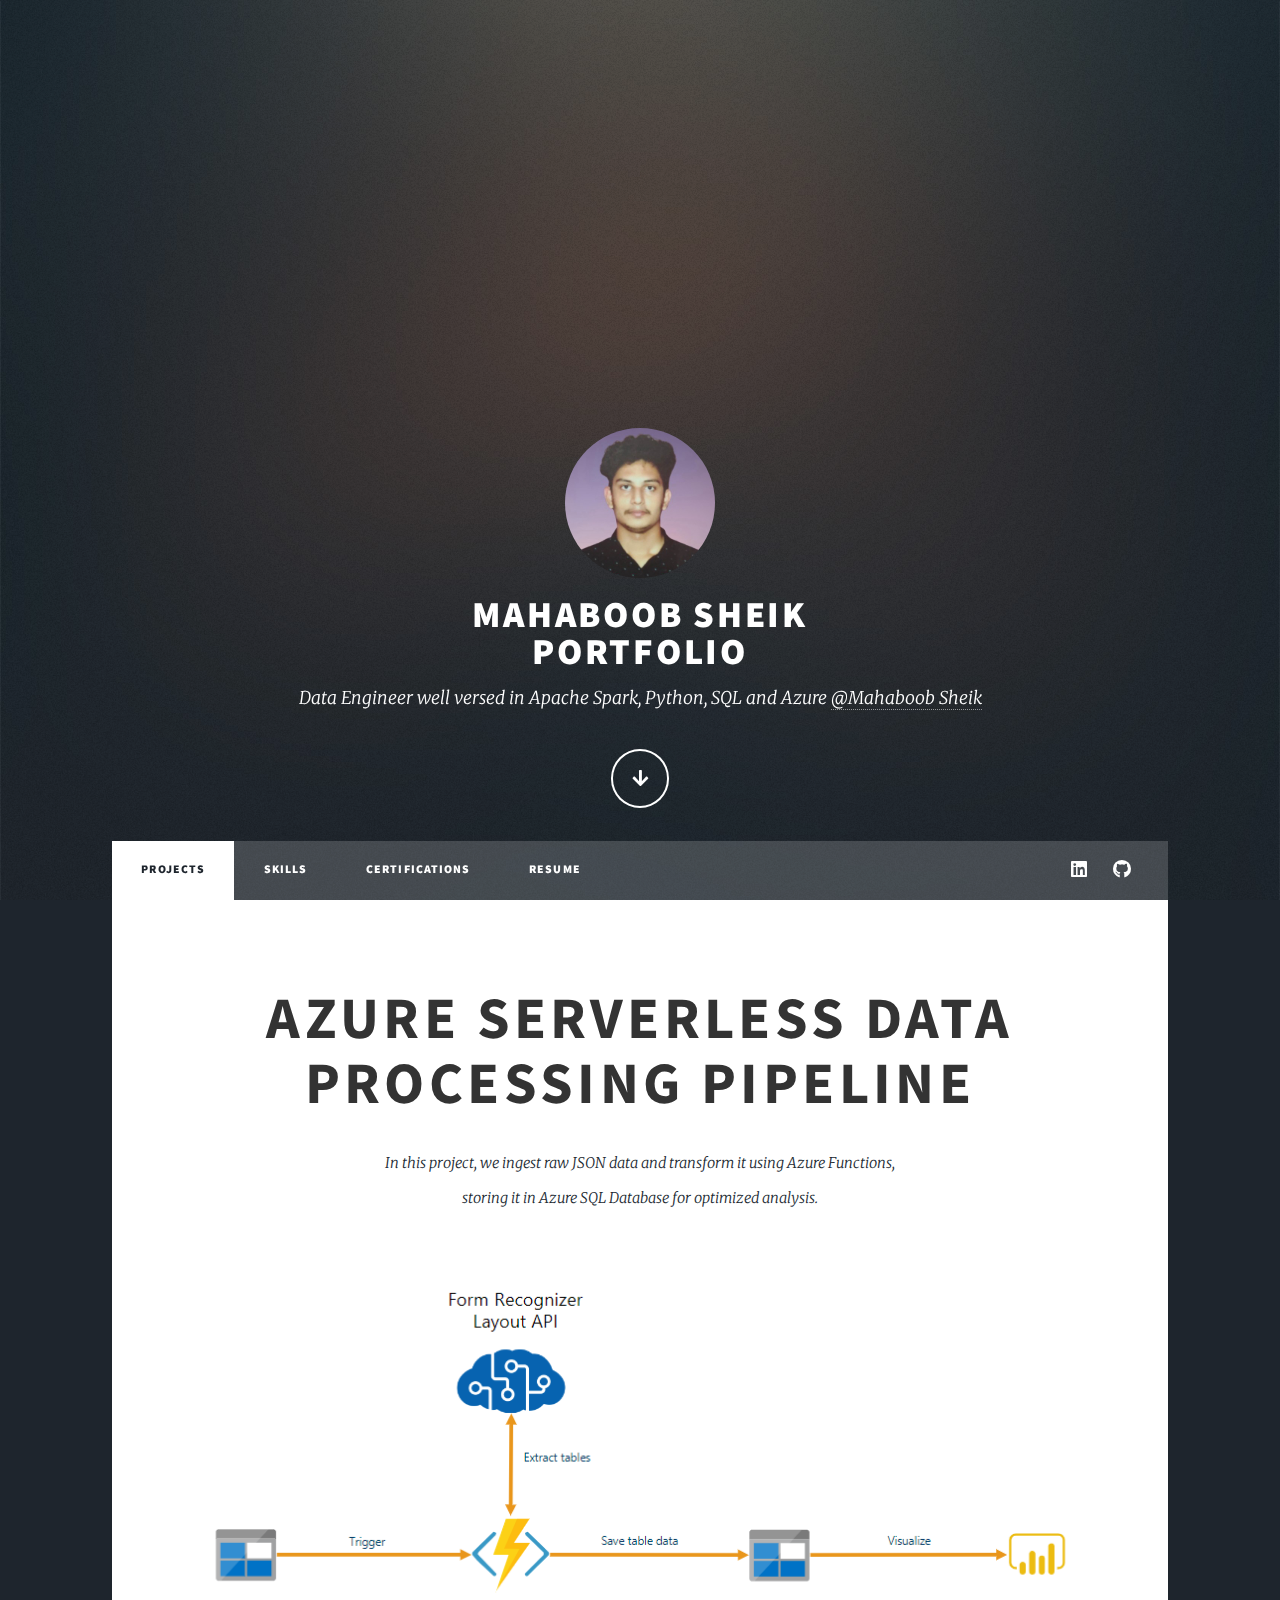
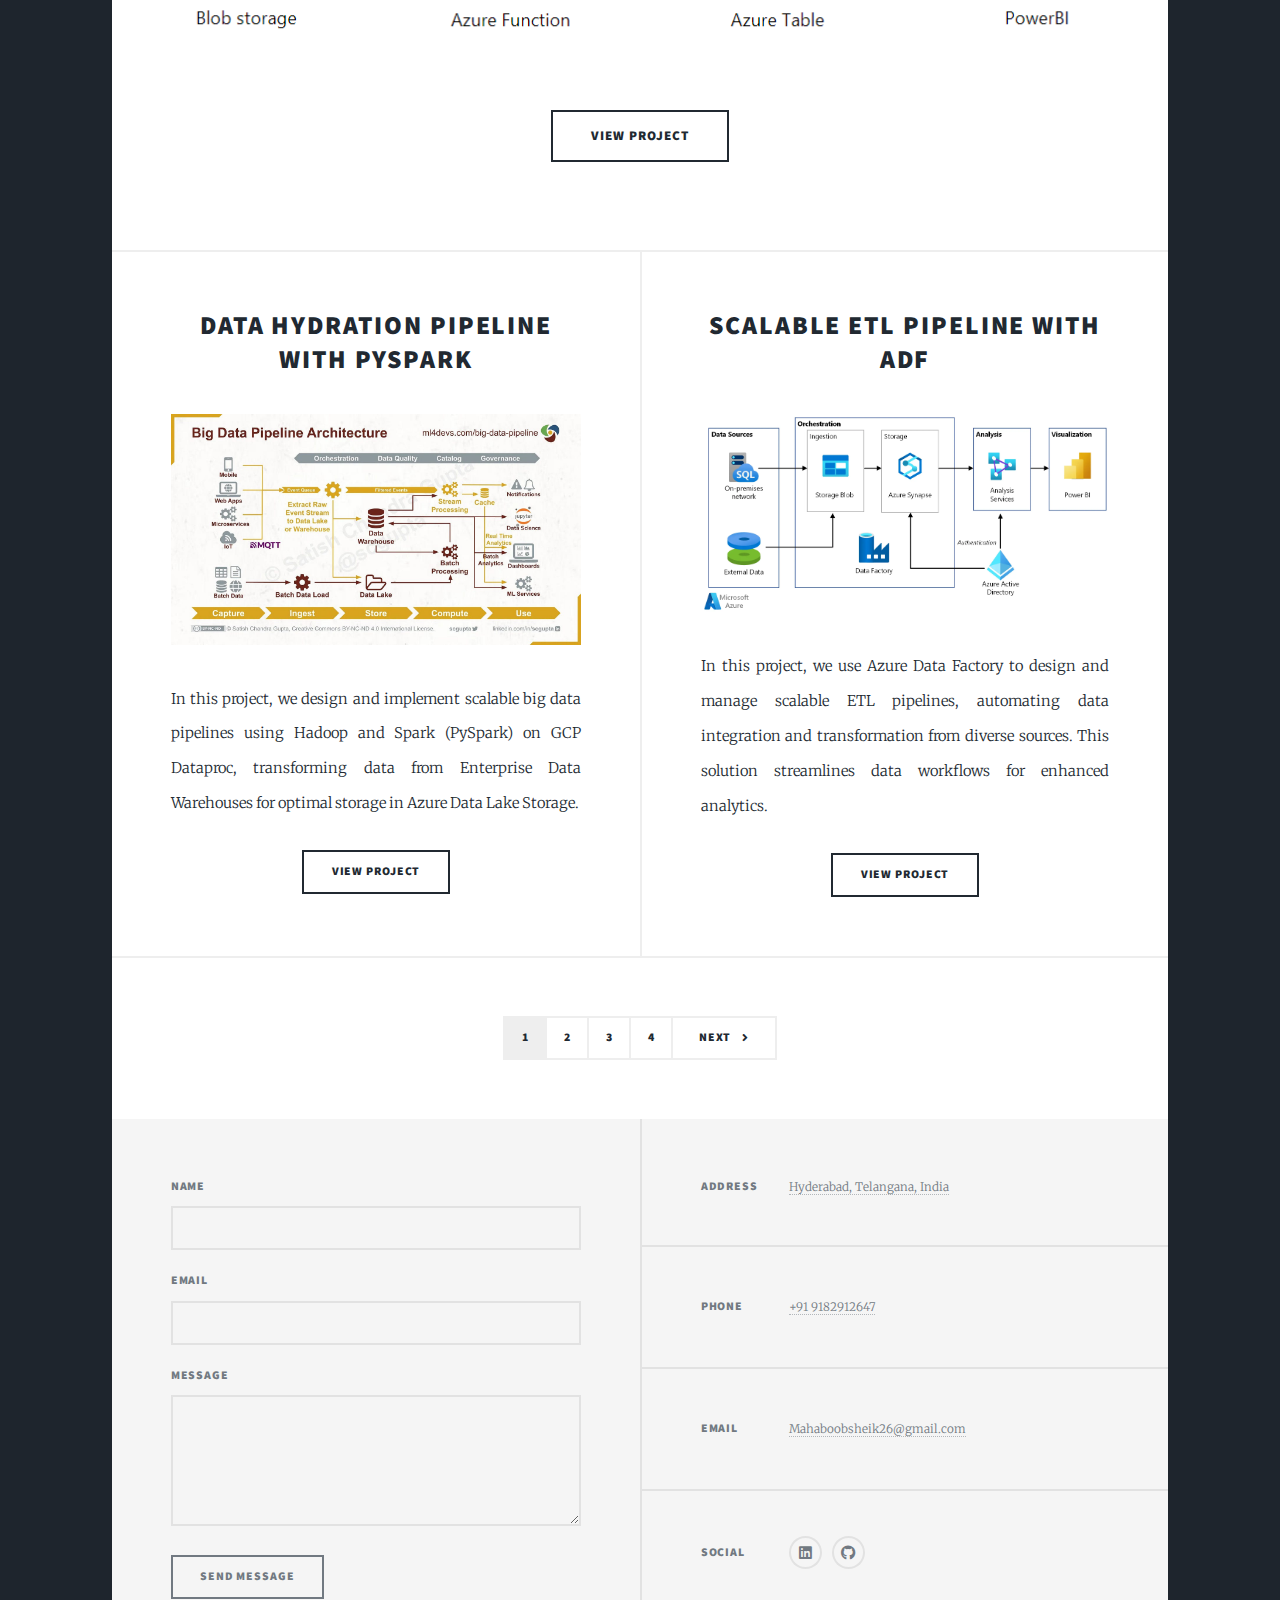
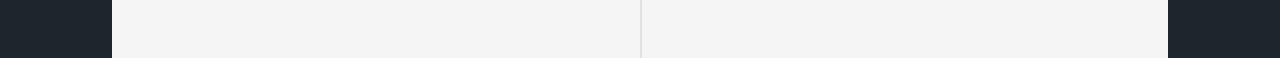
<file: index.html>
<!DOCTYPE HTML>
<html>
<head>
    <title>Mahaboob Sheik Portfolio</title>
    <meta charset="utf-8" />
    <meta name="viewport" content="width=device-width, initial-scale=1, user-scalable=no" />
    <link rel="stylesheet" href="assets/css/main.css" />
    <noscript><link rel="stylesheet" href="assets/css/noscript.css" /></noscript>
    <style>
        /* Add custom styling for the profile image and intro section */
        #intro {
            text-align: center;
            padding: 50px 0;
        }
        #intro .profile-img {
            width: 150px; /* Adjust size as needed */
            height: 150px;
            border-radius: 50%;
            display: block;
            margin: 0 auto 20px;
        }
        #intro h1 {
            font-size: 2.5em;
            margin-bottom: 10px;
        }
        #intro p {
            font-size: 1.2em;
        }
    </style>
</head>
<body class="is-preload">

    <!-- Wrapper -->
    <div id="wrapper" class="fade-in">

        <!-- Intro -->
        <div id="intro">
            <!-- Profile Picture -->
            <img src="images/PROFILE.jpeg" alt="Mahaboob Sheik" class="profile-img">
            <h1>Mahaboob Sheik<br />Portfolio</h1>
            <p>Data Engineer well versed in Apache Spark, Python, SQL and Azure <a href="https://www.linkedin.com/in/mahaboob-sheik/">@Mahaboob Sheik</a></p>
            <ul class="actions">
                <li><a href="#header" class="button icon solid solo fa-arrow-down scrolly">Continue</a></li>
            </ul>
        </div>

        <!-- Header -->
        <header id="header">
            <a href="index.html" class="logo">Mahaboob Sheik</a>
        </header>

        <!-- Nav -->
        <nav id="nav">
            <ul class="links">
                <li class="active"><a href="index.html">Projects</a></li>
                <li><a href="generic.html">Skills</a></li>
                <li><a href="elements.html">Certifications</a></li>
                <li><a href="resume.html">Resume</a></li> 
            </ul>
            <ul class="icons">
                <li><a href="https://www.linkedin.com/in/mahaboob-sheik" class="icon brands fa-linkedin" target="_blank"><span class="label">LinkedIn</span></a></li>
                <li><a href="https://github.com/skmahaboob" class="icon brands fa-github" target="_blank"><span class="label">GitHub</span></a></li>
            </ul>
        </nav>

        <!-- Main -->
        <div id="main">

            <!-- Featured Post -->
            <article class="post featured">
                <header class="major">
                    <h2><a href="https://github.com/skmahaboob/Azure-Serverless-Data-Processing-Pipeline">Azure Serverless Data Processing Pipeline</a></h2>
                    <p>In this project, we ingest raw JSON data and transform it using Azure Functions,<br />
                        storing it in Azure SQL Database for optimized analysis.<br /></p>
                </header>
                <a href="https://github.com/skmahaboob/Azure-Serverless-Data-Processing-Pipeline" class="image main"><img src="images/Serverless.jpg" alt="Azure Serverless Data Processing Pipeline" /></a>
                <ul class="actions special">
                    <li><a href="https://github.com/skmahaboob/Azure-Serverless-Data-Processing-Pipeline" class="button large">View Project</a></li>
                </ul>
            </article>

            <!-- Posts -->
            <section class="posts">
                <article>
                    <header>
                        <h2><a href="https://github.com/skmahaboob/Databricks-Learning">Data Hydration pipeline with PySpark<br /></a></h2>
                    </header>
                    <a href="https://github.com/skmahaboob/Databricks-Learning" class="image fit"><img src="images/Hydration.jpg" alt="Data Hydration pipeline with PySpark" /></a>
                    <p>In this project, we design and implement scalable big data pipelines using Hadoop and Spark (PySpark) on GCP Dataproc, transforming data from Enterprise Data Warehouses for optimal storage in Azure Data Lake Storage.</p>
                    <ul class="actions special">
                        <li><a href="https://github.com/skmahaboob/Databricks-Learning" class="button">View Project</a></li>
                    </ul>
                </article>
                <article>
                    <header>
                        <h2><a href="https://github.com/skmahaboob/AzureDataFactory">Scalable ETL pipeline with ADF<br /></a></h2>
                    </header>
                    <a href="https://github.com/skmahaboob/AzureDataFactory" class="image fit"><img src="images/ADF.jpg" alt="Scalable ETL pipeline with ADF" /></a>
                    <p>In this project, we use Azure Data Factory to design and manage scalable ETL pipelines, automating data integration and transformation from diverse sources. This solution streamlines data workflows for enhanced analytics.</p>
                    <ul class="actions special">
                        <li><a href="https://github.com/skmahaboob/AzureDataFactory" class="button">View Project</a></li>
                    </ul>
                </article>
            </section>

            <!-- Footer -->
            <footer>
                <div class="pagination">
                    <!--<a href="#" class="previous">Prev</a>-->
                    <a href="#" class="page active">1</a>
                    <a href="generic.html" class="page">2</a>
                    <a href="elements.html" class="page">3</a>
                    <a href="resume.html" class="page">4</a>
                    <a href="generic.html" class="next">Next</a>
                </div>
            </footer>

        </div>

        <!-- Footer -->
        <footer id="footer">
            <section>
                <form method="post" action="mailto:Mahaboobsheik26@gmail.com">
                    <div class="fields">
                        <div class="field">
                            <label for="name">Name</label>
                            <input type="text" name="name" id="name" required/>
                        </div>
                        <div class="field">
                            <label for="email">Email</label>
                            <input type="text" name="email" id="email" required/>
                        </div>
                        <div class="field">
                            <label for="message">Message</label>
                            <textarea name="message" id="message" rows="3" required></textarea>
                        </div>
                    </div>
                    <ul class="actions">
                        <li><input type="submit" value="Send Message" /></li>
                    </ul>
                </form>
            </section>
            <section class="split contact">
                <section class="alt">
                    <h3>Address</h3>
                    <p><a href="https://www.google.co.in/maps/place/Hyderabad,+Telangana/@17.4123487,78.4080455,11z/data=!3m1!4b1!4m6!3m5!1s0x3bcb99daeaebd2c7:0xae93b78392bafbc2!8m2!3d17.406498!4d78.4772439!16zL20vMDljNnc?hl=en&entry=ttu">Hyderabad, Telangana, India</a></p>
                </section>
                <section>
                    <h3>Phone</h3>
                    <p><a href="tel:+919182912647">+91 9182912647</a></p>
                </section>
                <section>
                    <h3>Email</h3>
                    <p><a href="mailto:Mahaboobsheik26@gmail.com">Mahaboobsheik26@gmail.com</a></p>
                </section>
                <section>
                    <h3>Social</h3>
                    <ul class="icons alt">
                        <li><a href="https://www.linkedin.com/in/mahaboob-sheik" class="icon brands fa-linkedin" target="_blank"><span class="label">LinkedIn</span></a></li>
                        <li><a href="https://github.com/skmahaboob" class="icon brands fa-github" target="_blank"><span class="label">GitHub</span></a></li>
                    </ul>
                </section>
            </section>
        </footer>

    </div>

    <!-- Scripts -->
    <script src="assets/js/jquery.min.js"></script>
    <script src="assets/js/jquery.scrollex.min.js"></script>
    <script src="assets/js/jquery.scrolly.min.js"></script>
    <script src="assets/js/browser.min.js"></script>
    <script src="assets/js/breakpoints.min.js"></script>
    <script src="assets/js/util.js"></script>
    <script src="assets/js/main.js"></script>

</body>
</html>
</file>
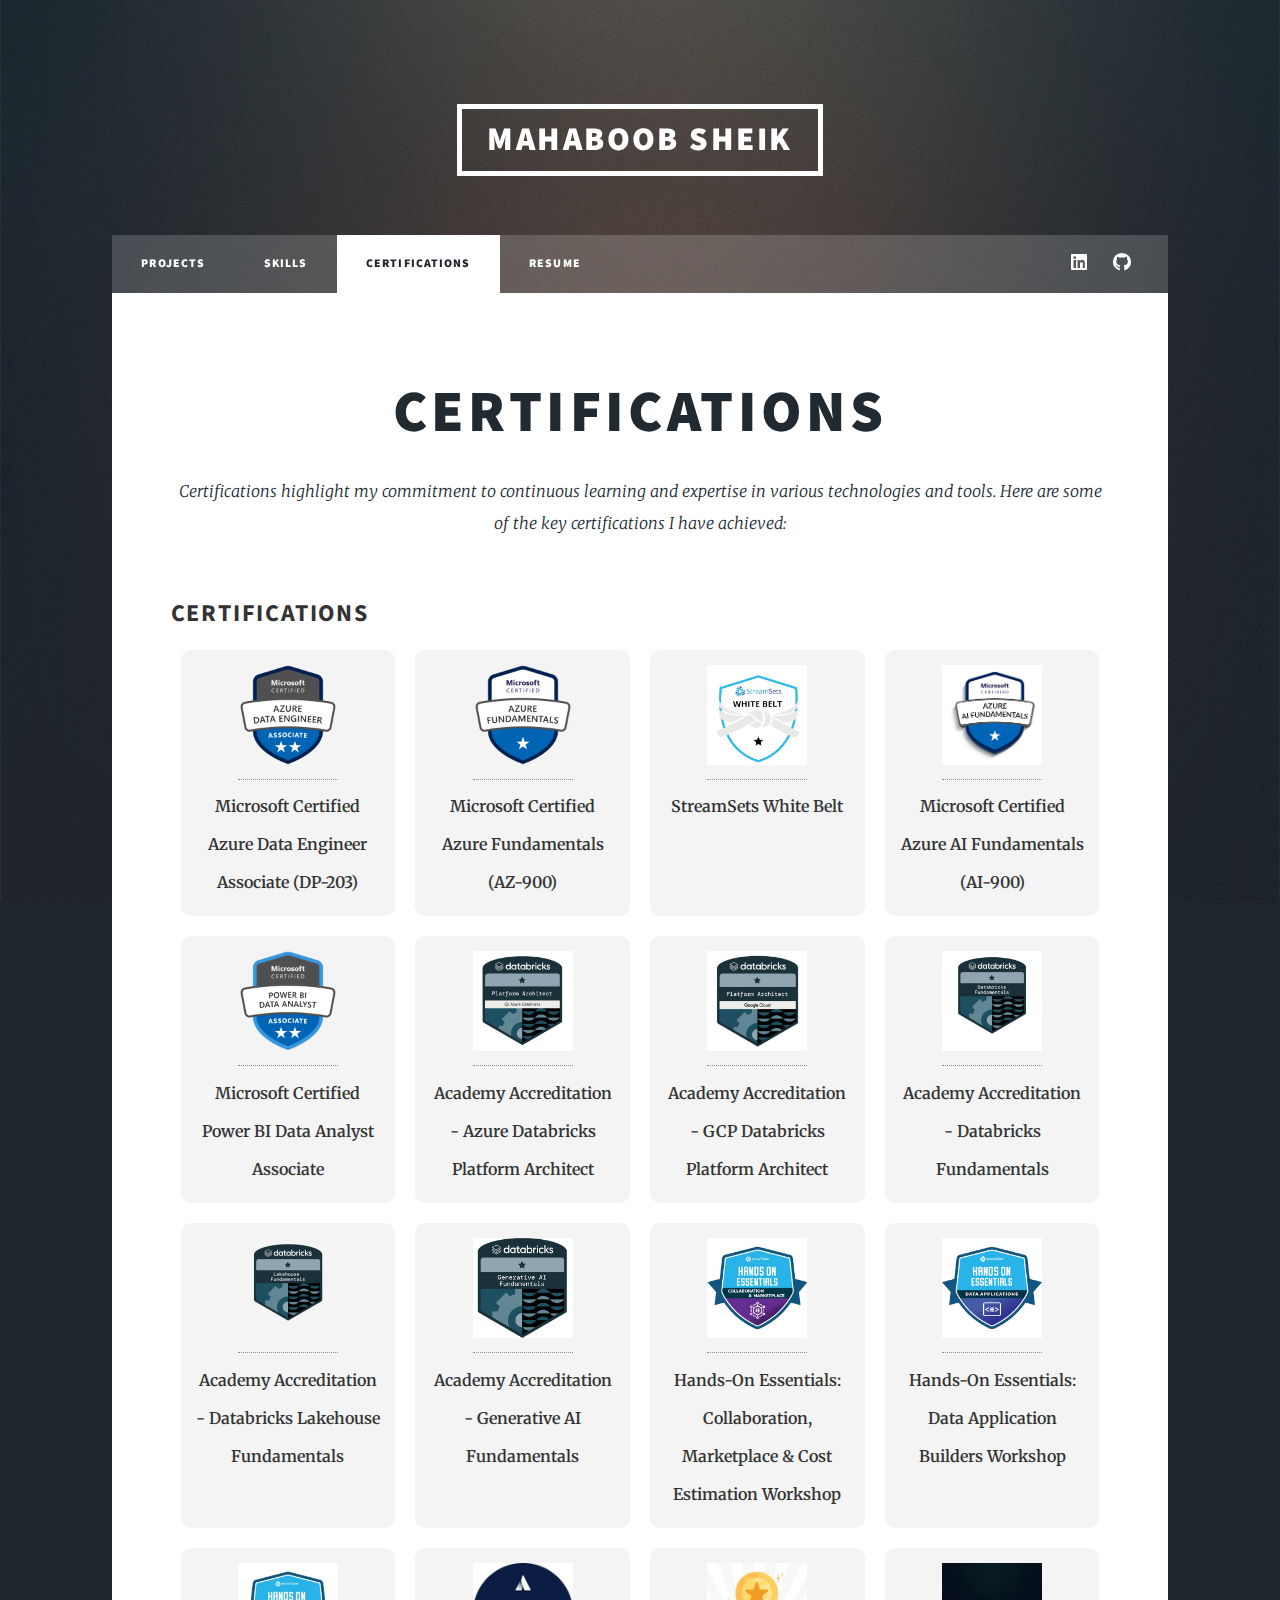
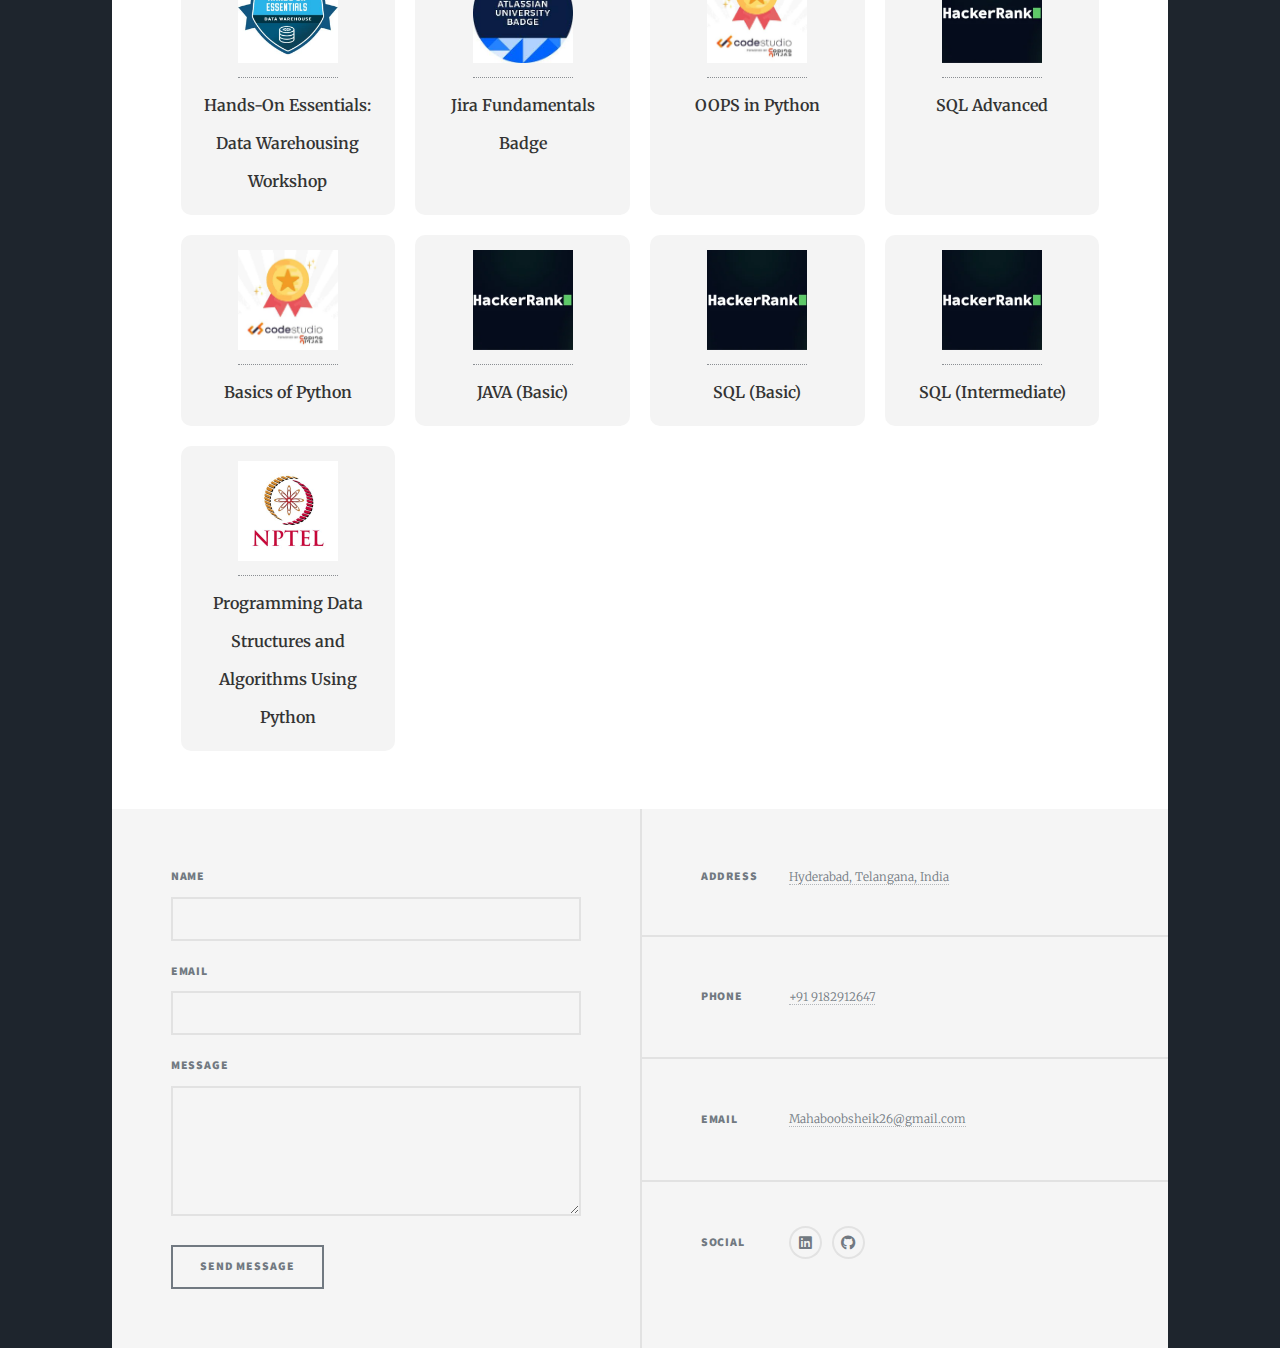
<file: elements.html>
<!DOCTYPE HTML>
<!--
	Massively by HTML5 UP
	html5up.net | @ajlkn
	Free for personal and commercial use under the CCA 3.0 license (html5up.net/license)
-->
<html>
	<head>
		<title>Mahaboob Sheik Portfolio</title>
		<meta charset="utf-8" />
		<meta name="viewport" content="width=device-width, initial-scale=1, user-scalable=no" />
		<link rel="stylesheet" href="assets/css/main.css" />
		<noscript><link rel="stylesheet" href="assets/css/noscript.css" /></noscript>
	</head>
	<body class="is-preload">

		<!-- Wrapper -->
			<div id="wrapper">

				<!-- Header -->
					<header id="header">
						<a href="index.html" class="logo">Mahaboob Sheik</a>
					</header>

				<!-- Nav -->
					<nav id="nav">
						<ul class="links">
							<li><a href="index.html">Projects</a></li>
							<li><a href="generic.html">Skills</a></li>
							<li class="active"><a href="elements.html">Certifications</a></li>
							<li><a href="resume.html">Resume</a></li> 

						</ul>
						<ul class="icons">
							<li><a href="https://www.linkedin.com/in/mahaboob-sheik" class="icon brands fa-linkedin"><span class="label">linkedin</span></a></li>
							<li><a href="https://github.com/skmahaboob" class="icon brands fa-github"><span class="label">GitHub</span></a></li>
						</ul>
					</nav>
					
				<!-- Main -->
<div id="main">

    <!-- Post -->
    <section class="post">
        <header class="major">
            <h1>Certifications</h1>
            <p>Certifications highlight my commitment to continuous learning and expertise in various technologies and tools. Here are some of the key certifications I have achieved:</p>
        </header>

        <!-- Certifications Section -->
        <h2>Certifications</h2>
        <div class="certifications-list">
            <!-- Certification 0 -->
            <div class="certification-item">
                <a href="https://learn.microsoft.com/api/credentials/share/en-us/MahaboobSheik-1450/B2E5B0E7A93C4FD2?sharingId" target="_blank">
                    <img src="images/dp-203.jpg" alt="Microsoft Certified Azure Data Engineer Associate (DP-203)" />
                    <span>Microsoft Certified Azure Data Engineer Associate (DP-203)</span>
                </a>
            </div>
            <!-- Certification 1 -->
            <div class="certification-item">
                <a href="https://learn.microsoft.com/en-us/certifications/azure-fundamentals/" target="_blank">
                    <img src="images/AZ900.jpg" alt="Microsoft Certified Azure Fundamentals (AZ-900)" />
                    <span>Microsoft Certified Azure Fundamentals (AZ-900)</span>
                </a>
            </div>
            <!-- Certification 2 -->
            <div class="certification-item">
                <a href="https://www.streamsets.com/certifications/white-belt" target="_blank">
                    <img src="images/streamsetswhitebelt.jpg" alt="StreamSets White Belt" />
                    <span>StreamSets White Belt</span>
                </a>
            </div>
            <!-- Certification 3 -->
            <div class="certification-item">
                <a href="https://learn.microsoft.com/en-us/certifications/azure-ai-fundamentals/" target="_blank">
                    <img src="images/aifundamentals.jpg" alt="Microsoft Certified Azure AI Fundamentals (AI-900)" />
                    <span>Microsoft Certified Azure AI Fundamentals (AI-900)</span>
                </a>
            </div>
            <!-- Certification 4 -->
            <div class="certification-item">
                <a href="https://www.microsoft.com/en-us/learning/certification-overview.aspx" target="_blank">
                    <img src="images/powerbiassociate.jpg" alt="Microsoft Certified Power BI Data Analyst Associate" />
                    <span>Microsoft Certified Power BI Data Analyst Associate</span>
                </a>
            </div>
            <!-- Certification 5 -->
            <div class="certification-item">
                <a href="https://www.databricks.com/academy/azure-platform-architect" target="_blank">
                    <img src="images/Azure Databricks Platform Architect Academy Accreditation - Azure Databricks Platform Architect.jpg" alt="Azure Databricks Platform Architect" />
                    <span>Academy Accreditation - Azure Databricks Platform Architect</span>
                </a>
            </div>
            <!-- Certification 6 -->
            <div class="certification-item">
                <a href="https://www.databricks.com/academy/gcp-platform-architect" target="_blank">
                    <img src="images/GCP Databricks Platform Architect Academy Accreditation - GCP Databricks Platform Architect.jpg" alt="GCP Databricks Platform Architect" />
                    <span>Academy Accreditation - GCP Databricks Platform Architect</span>
                </a>
            </div>
            <!-- Certification 7 -->
            <div class="certification-item">
                <a href="https://www.databricks.com/academy/fundamentals" target="_blank">
                    <img src="images/Databricks Fundamentals Academy Accreditation - Databricks Fundamentals.jpg" alt="Databricks Fundamentals" />
                    <span>Academy Accreditation - Databricks Fundamentals</span>
                </a>
            </div>
            <!-- Certification 8 -->
            <div class="certification-item">
                <a href="https://www.databricks.com/academy/lakehouse-fundamentals" target="_blank">
                    <img src="images/Databricks Lakehouse Fundamentals Academy Accreditation - Databricks Lakehouse Fundamentals.jpg" alt="Databricks Lakehouse Fundamentals" />
                    <span>Academy Accreditation - Databricks Lakehouse Fundamentals</span>
                </a>
            </div>
            <!-- Certification 9 -->
            <div class="certification-item">
                <a href="https://www.databricks.com/academy/generative-ai-fundamentals" target="_blank">
                    <img src="images/Generative AI Fundamentals Academy Accreditation - Generative AI Fundamentals.jpg" alt="Generative AI Fundamentals" />
                    <span>Academy Accreditation - Generative AI Fundamentals</span>
                </a>
            </div>
            <!-- Certification 10 -->
            <div class="certification-item">
                <a href="https://www.streamsets.com/workshops/collaboration-marketplace-cost-estimation" target="_blank">
                    <img src="images/Marketplace & Cost Estimation Workshop.jpg" alt="Collaboration, Marketplace & Cost Estimation Workshop" />
                    <span>Hands-On Essentials: Collaboration, Marketplace & Cost Estimation Workshop</span>
                </a>
            </div>
            <!-- Certification 11 -->
            <div class="certification-item">
                <a href="https://www.databricks.com/workshops/data-application-builders" target="_blank">
                    <img src="images/Data Application Builders Workshop.jpg" alt="Data Application Builders Workshop" />
                    <span>Hands-On Essentials: Data Application Builders Workshop</span>
                </a>
            </div>
            <!-- Certification 12 -->
            <div class="certification-item">
                <a href="https://www.databricks.com/workshops/data-warehousing" target="_blank">
                    <img src="images/Data Warehousing Workshop.jpg" alt="Data Warehousing Workshop" />
                    <span>Hands-On Essentials: Data Warehousing Workshop</span>
                </a>
            </div>
            <!-- Certification 13 -->
            <div class="certification-item">
                <a href="https://www.atlassian.com/software/jira" target="_blank">
                    <img src="images/Jira.jpg" alt="Jira Fundamentals Badge" />
                    <span>Jira Fundamentals Badge</span>
                </a>
            </div>
            <!-- Certification 14 -->
            <div class="certification-item">
                <a href="https://www.python.org/" target="_blank">
                    <img src="images/codingninjas.jpg" alt="OOPS in Python" />
                    <span>OOPS in Python</span>
                </a>
            </div>
            <!-- Certification 15 -->
            <div class="certification-item">
                <a href="https://www.sql.org/" target="_blank">
                    <img src="images/hackerrank.jpg" alt="SQL Advanced" />
                    <span>SQL Advanced</span>
                </a>
            </div>
            <!-- Certification 16 -->
            <div class="certification-item">
                <a href="https://www.python.org/" target="_blank">
                    <img src="images/codingninjas.jpg" alt="Basics of Python" />
                    <span>Basics of Python</span>
                </a>
            </div>
            <!-- Certification 17 -->
            <div class="certification-item">
                <a href="https://www.oracle.com/java/" target="_blank">
                    <img src="images/hackerrank.jpg" alt="JAVA Basic" />
                    <span>JAVA (Basic)</span>
                </a>
            </div>
            <!-- Certification 18 -->
            <div class="certification-item">
                <a href="https://www.sql.org/" target="_blank">
                    <img src="images/hackerrank.jpg" alt="SQL Basic" />
                    <span>SQL (Basic)</span>
                </a>
            </div>
            <!-- Certification 19 -->
            <div class="certification-item">
                <a href="https://www.sql.org/" target="_blank">
                    <img src="images/hackerrank.jpg" alt="SQL Intermediate" />
                    <span>SQL (Intermediate)</span>
                </a>
            </div>
            <!-- Certification 20 -->
            <div class="certification-item">
                <a href="https://www.python.org/" target="_blank">
                    <img src="images/nptel.jpg" alt="Programming Data Structures and Algorithms Using Python" />
                    <span>Programming Data Structures and Algorithms Using Python</span>
                </a>
            </div>
        </div>

    </section>

</div>


				<!-- Footer -->
					<footer id="footer">
						<section>
							<form method="post" action="mailto:Mahaboobsheik26@gmail.com">
								<div class="fields">
									<div class="field">
										<label for="name">Name</label>
										<input type="text" name="name" id="name" required/>
									</div>
									<div class="field">
										<label for="email">Email</label>
										<input type="text" name="email" id="email" required/>
									</div>
									<div class="field">
										<label for="message">Message</label>
										<textarea name="message" id="message" rows="3" required></textarea>
									</div>
								</div>
								<ul class="actions">
									<li><input type="submit" value="Send Message" /></li>
								</ul>
							</form>
						</section>
						<section class="split contact">
							<section class="alt">
								<h3>Address</h3>
								<p><a href="https://www.google.co.in/maps/place/Hyderabad,+Telangana/@17.4123487,78.4080455,11z/data=!3m1!4b1!4m6!3m5!1s0x3bcb99daeaebd2c7:0xae93b78392bafbc2!8m2!3d17.406498!4d78.4772439!16zL20vMDljNnc?hl=en&entry=ttu">Hyderabad, Telangana, India </a></p>
							</section>
							<section>
								<h3>Phone</h3>
								<p><a href="#">+91 9182912647</a></p>
							</section>
							<section>
								<h3>Email</h3>
								<p><a href="mailto:Mahaboobsheik26@gmail.com">Mahaboobsheik26@gmail.com</a></p>
							</section>
							<section>
								<h3>Social</h3>
								<ul class="icons alt">
									<li><a href="https://www.linkedin.com/in/mahaboob-sheik" class="icon brands fa-linkedin"><span class="label">linkedin</span></a></li>
									<li><a href="https://github.com/skmahaboob" class="icon brands fa-github"><span class="label">GitHub</span></a></li>
								</ul>
							</section>
						</section>
					</footer>


			</div>

		<!-- Scripts -->
			<script src="assets/js/jquery.min.js"></script>
			<script src="assets/js/jquery.scrollex.min.js"></script>
			<script src="assets/js/jquery.scrolly.min.js"></script>
			<script src="assets/js/browser.min.js"></script>
			<script src="assets/js/breakpoints.min.js"></script>
			<script src="assets/js/util.js"></script>
			<script src="assets/js/main.js"></script>

	</body>
</html>
</file>
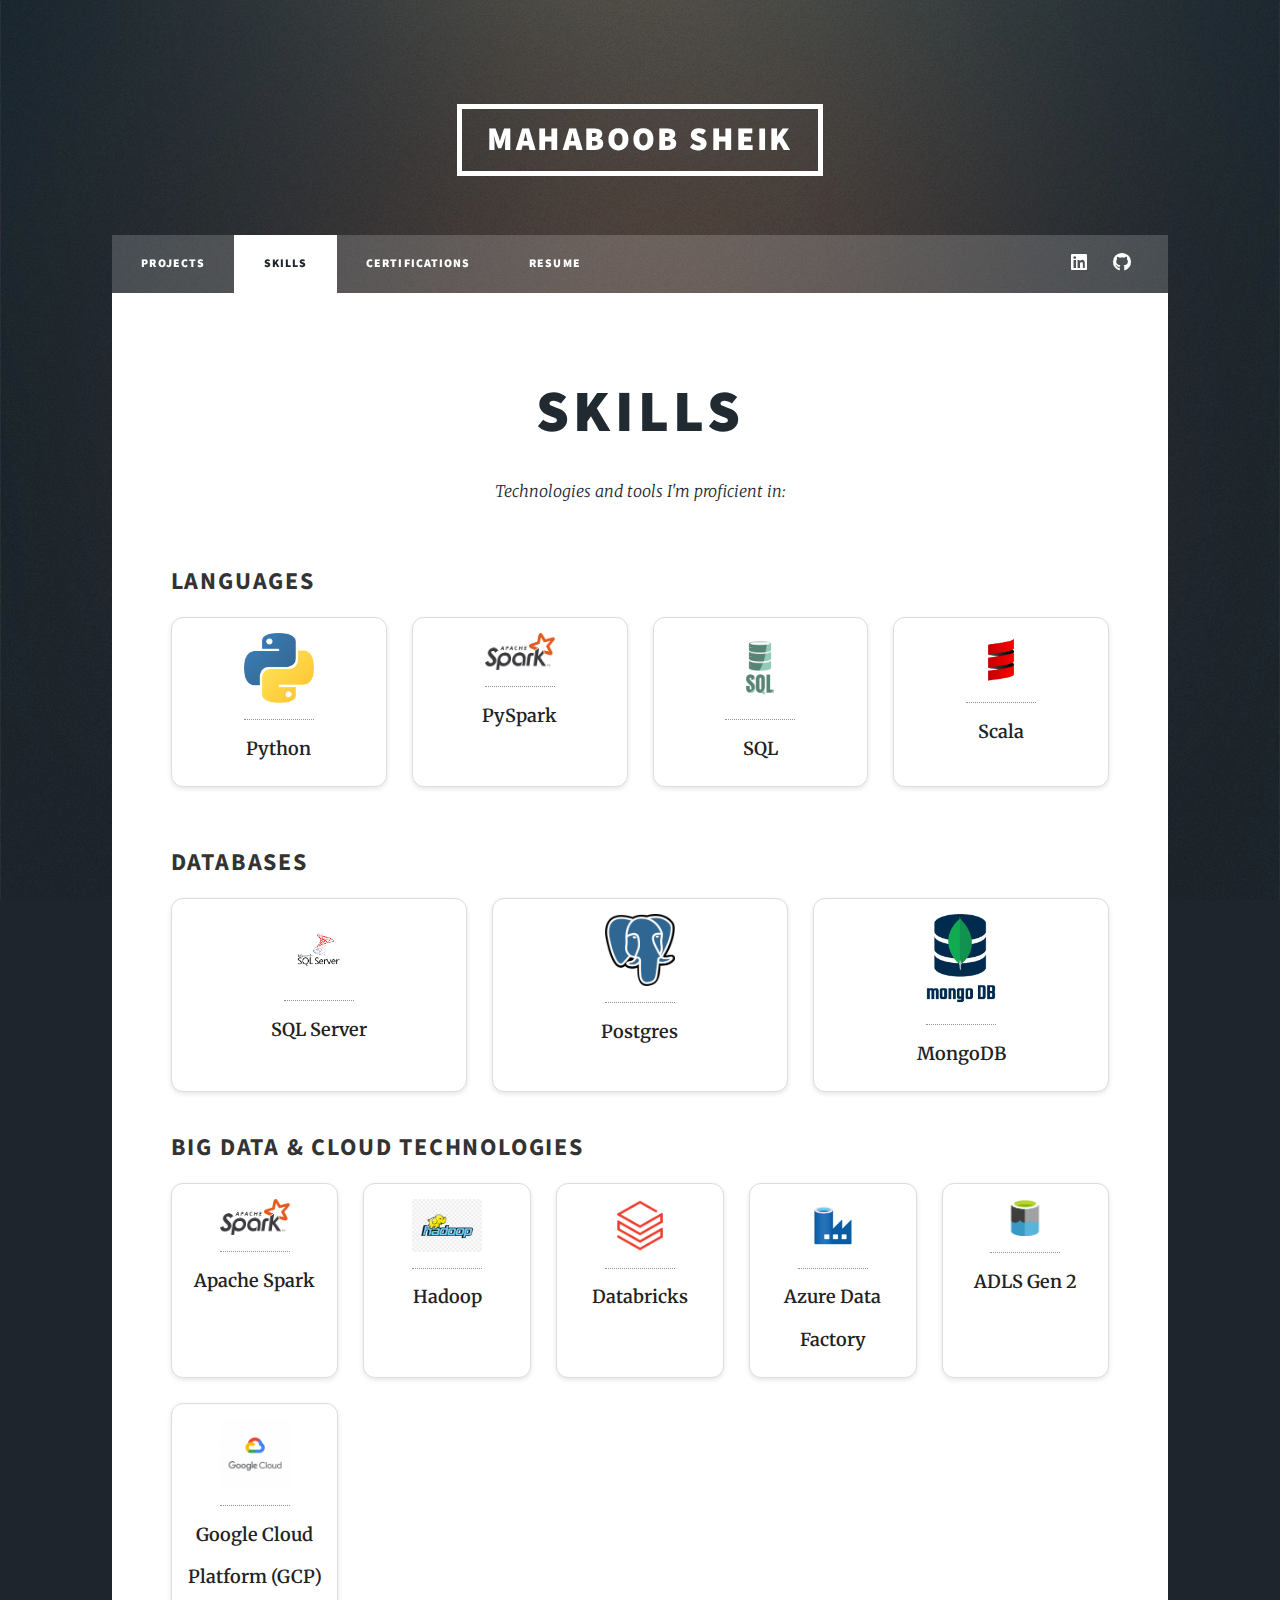
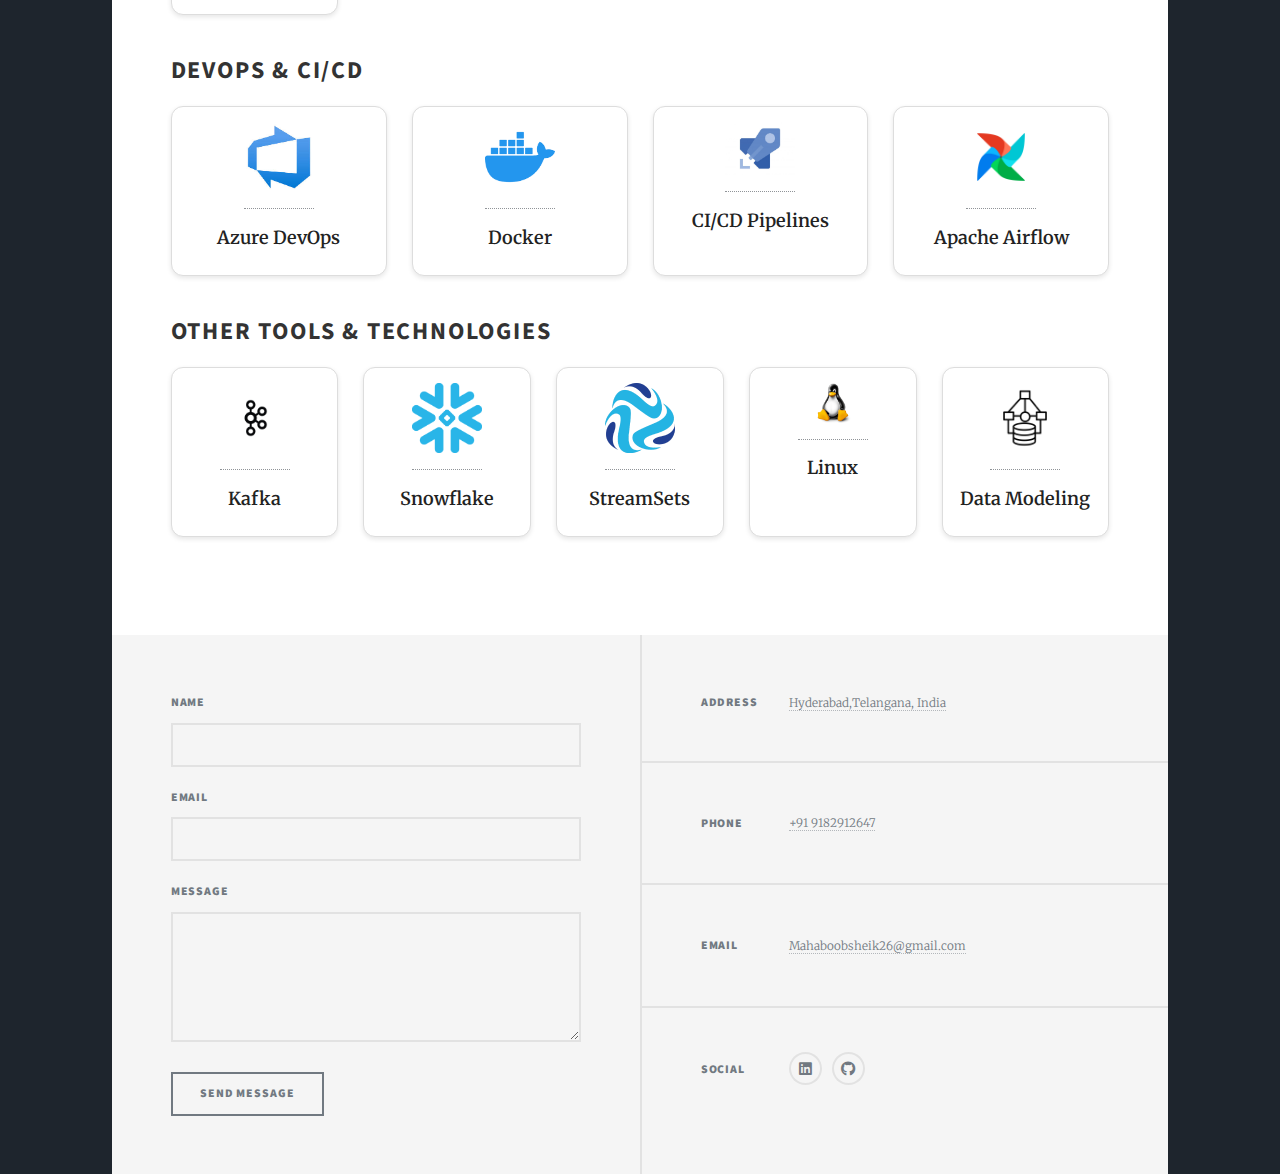
<file: generic.html>
<!DOCTYPE HTML>
<!--
	Massively by HTML5 UP
	html5up.net | @ajlkn
	Free for personal and commercial use under the CCA 3.0 license (html5up.net/license)
-->
<html>
	<head>
		<title>Mahaboob Sheik Portfolio-Skills</title>
		<meta charset="utf-8" />
		<meta name="viewport" content="width=device-width, initial-scale=1, user-scalable=no" />
		<link rel="stylesheet" href="assets/css/main.css" />
		<noscript><link rel="stylesheet" href="assets/css/noscript.css" /></noscript>
	</head>
	<body class="is-preload">

		<!-- Wrapper -->
			<div id="wrapper">

				<!-- Header -->
					<header id="header">
						<a href="index.html" class="logo">Mahaboob Sheik</a>
					</header>

				<!-- Nav -->
					<nav id="nav">
						<ul class="links">
							<li><a href="index.html">Projects</a></li>
							<li class="active"><a href="generic.html">Skills</a></li>
							<li><a href="elements.html">Certifications</a></li>
							<li><a href="resume.html">Resume</a></li> 
						</ul>
						<ul class="icons">
							<li><a href="https://www.linkedin.com/in/mahaboob-sheik" class="icon brands fa-linkedin"><span class="label">linkedin</span></a></li>
							<li><a href="https://github.com/skmahaboob" class="icon brands fa-github"><span class="label">GitHub</span></a></li>
						</ul>
					</nav>

				<!-- Main -->
				<div id="main">

					<!-- Post -->
					<section class="post">
						<header class="major">
							<h1>Skills</h1>
							<p>Technologies and tools I'm proficient in:</p>
						</header>
				
						<!-- Languages Section -->
						<h2>Languages</h2>
						<div class="skills-grid">
							<div class="skill-item">
								<a href="https://www.python.org/" target="_blank">
									<img src="images/python.jpg" alt="Python" />
									<span>Python</span>
								</a>
							</div>
							<div class="skill-item">
								<a href="https://spark.apache.org/" target="_blank">
									<img src="images/Spark.jpg" alt="PySpark" />
									<span>PySpark</span>
								</a>
							</div>
							<div class="skill-item">
								<a href="https://www.postgresql.org/" target="_blank">
									<img src="images/sql.jpg" alt="SQL" />
									<span>SQL</span>
								</a>
							</div>
							<div class="skill-item">
								<a href="https://www.scala-lang.org/" target="_blank">
									<img src="images/scala.jpg" alt="Scala" />
									<span>Scala</span>
								</a>
							</div>
						</div>
				
						<!-- Databases Section -->
						<h2>
							 Databases</h2>
						<div class="skills-grid">
							<div class="skill-item">
								<a href="https://www.microsoft.com/en-us/sql-server" target="_blank">
									<img src="images/sqlserver.jpg" alt="SQL Server" />
									<span>SQL Server</span>
								</a>
							</div>
							<div class="skill-item">
								<a href="https://www.postgresql.org/" target="_blank">
									<img src="images/postgres.jpg" alt="Postgres" />
									<span>Postgres</span>
								</a>
							</div>
							<div class="skill-item">
								<a href="https://www.mongodb.com/" target="_blank">
									<img src="images/mongodb.jpg" alt="MongoDB" />
									<span>MongoDB</span>
								</a>
							</div>
						</div>
				
						<!-- Big Data & Cloud Technologies Section -->
						<h2>Big Data & Cloud Technologies</h2>
						<div class="skills-grid">
							<div class="skill-item">
								<a href="https://spark.apache.org/" target="_blank">
									<img src="images/Spark.jpg" alt="Apache Spark" />
									<span>Apache Spark</span>
								</a>
							</div>
							<div class="skill-item">
								<a href="https://hadoop.apache.org/" target="_blank">
									<img src="images/hadoop.jpg" alt="Hadoop" />
									<span>Hadoop</span>
								</a>
							</div>
							<div class="skill-item">
								<a href="https://databricks.com/" target="_blank">
									<img src="images/databricks.jpg" alt="Databricks" />
									<span>Databricks</span>
								</a>
							</div>
							<div class="skill-item">
								<a href="https://azure.microsoft.com/en-us/services/data-factory/" target="_blank">
									<img src="images/adfactory.jpg" alt="Azure Data Factory" />
									<span>Azure Data Factory</span>
								</a>
							</div>
							<div class="skill-item">
								<a href="https://azure.microsoft.com/en-us/services/storage/data-lake-storage/" target="_blank">
									<img src="images/adls.jpg" alt="ADLS Gen 2" />
									<span>ADLS Gen 2</span>
								</a>
							</div>
							<div class="skill-item">
								<a href="https://cloud.google.com/" target="_blank">
									<img src="images/gcp_logo.png" alt="Google Cloud Platform" />
									<span>Google Cloud Platform (GCP) </span>
								</a>
							</div>
						</div>
				
						<!-- DevOps & CI/CD Section -->
						<h2>DevOps & CI/CD</h2>
						<div class="skills-grid">
							<div class="skill-item">
								<a href="https://azure.microsoft.com/en-us/services/devops/" target="_blank">
									<img src="images/azure_devops.jpg" alt="Azure DevOps" />
									<span>Azure DevOps</span>
								</a>
							</div>
							<div class="skill-item">
								<a href="https://www.docker.com/" target="_blank">
									<img src="images/docker.jpg" alt="Docker" />
									<span>Docker</span>
								</a>
							</div>
							<div class="skill-item">
								<a href="https://azure.microsoft.com/en-us/services/devops/pipelines/" target="_blank">
									<img src="images/cicd.jpg" alt="CI/CD Pipelines" />
									<span>CI/CD Pipelines</span>
								</a>
							</div>
							<div class="skill-item">
								<a href="https://airflow.apache.org/" target="_blank">
									<img src="images/airflow.jpg" alt="Apache Airflow" />
									<span>Apache Airflow</span>
								</a>
							</div>
						</div>
				
						<!-- Other Tools & Technologies Section -->
						<h2>Other Tools & Technologies</h2>
						<div class="skills-grid">
							<div class="skill-item">
								<a href="https://kafka.apache.org/" target="_blank">
									<img src="images/kafka.jpg" alt="Kafka" />
									<span>Kafka </span>
								</a>
							</div>
							<div class="skill-item">
								<a href="https://www.snowflake.com/" target="_blank">
									<img src="images/snowflake.jpg" alt="Snowflake" />
									<span>Snowflake </span>
								</a>
							</div>
							<div class="skill-item">
								<a href="https://streamsets.com/" target="_blank">
									<img src="images/streamsets.jpg" alt="StreamSets" />
									<span>StreamSets </span>
								</a>
							</div>
							<div class="skill-item">
								<a href="https://www.linux.org/" target="_blank">
									<img src="images/linux.jpg" alt="Linux" />
									<span>Linux </span>
								</a>
							</div>
							<div class="skill-item">
								<a href="https://www.datamodelingzone.com/" target="_blank">
									<img src="images/data_modeling.jpg" alt="Data Modeling" />
									<span>Data Modeling </span>
								</a>
							</div>
						</div>
				
					</section>
				
				</div>
				

				<!-- Footer -->
					<footer id="footer">
						<section>
							<form method="post" action="mailto:Mahaboobsheik26@gmail.com">
								<div class="fields">
									<div class="field">
										<label for="name">Name</label>
										<input type="text" name="name" id="name" required/>
									</div>
									<div class="field">
										<label for="email">Email</label>
										<input type="text" name="email" id="email" required/>
									</div>
									<div class="field">
										<label for="message">Message</label>
										<textarea name="message" id="message" rows="3" required></textarea>
									</div>
								</div>
								<ul class="actions">
									<li><input type="submit" value="Send Message" /></li>
								</ul>
							</form>
						</section>
						<section class="split contact">
							<section class="alt">
								<h3>Address</h3>
								<p><a href="https://www.google.co.in/maps/place/Hyderabad,+Telangana/@17.4123487,78.4080455,11z/data=!3m1!4b1!4m6!3m5!1s0x3bcb99daeaebd2c7:0xae93b78392bafbc2!8m2!3d17.406498!4d78.4772439!16zL20vMDljNnc?hl=en&entry=ttu">Hyderabad,Telangana, India</a></p>
							</section>
							<section>
								<h3>Phone</h3>
								<p><a href="#">+91 9182912647</a></p>
							</section>
							<section>
								<h3>Email</h3>
								<p><a href="mailto:Mahaboobsheik26@gmail.com">Mahaboobsheik26@gmail.com</a></p>
							</section>
							<section>
								<h3>Social</h3>
								<ul class="icons alt">
									<li><a href="https://www.linkedin.com/in/mahaboob-sheik" class="icon brands fa-linkedin"><span class="label">linkedin</span></a></li>
									<li><a href="https://github.com/skmahaboob" class="icon brands fa-github"><span class="label">GitHub</span></a></li>
								</ul>
							</section>
						</section>
					</footer>


			</div>

		<!-- Scripts -->
			<script src="assets/js/jquery.min.js"></script>
			<script src="assets/js/jquery.scrollex.min.js"></script>
			<script src="assets/js/jquery.scrolly.min.js"></script>
			<script src="assets/js/browser.min.js"></script>
			<script src="assets/js/breakpoints.min.js"></script>
			<script src="assets/js/util.js"></script>
			<script src="assets/js/main.js"></script>

	</body>
</html>
</file>
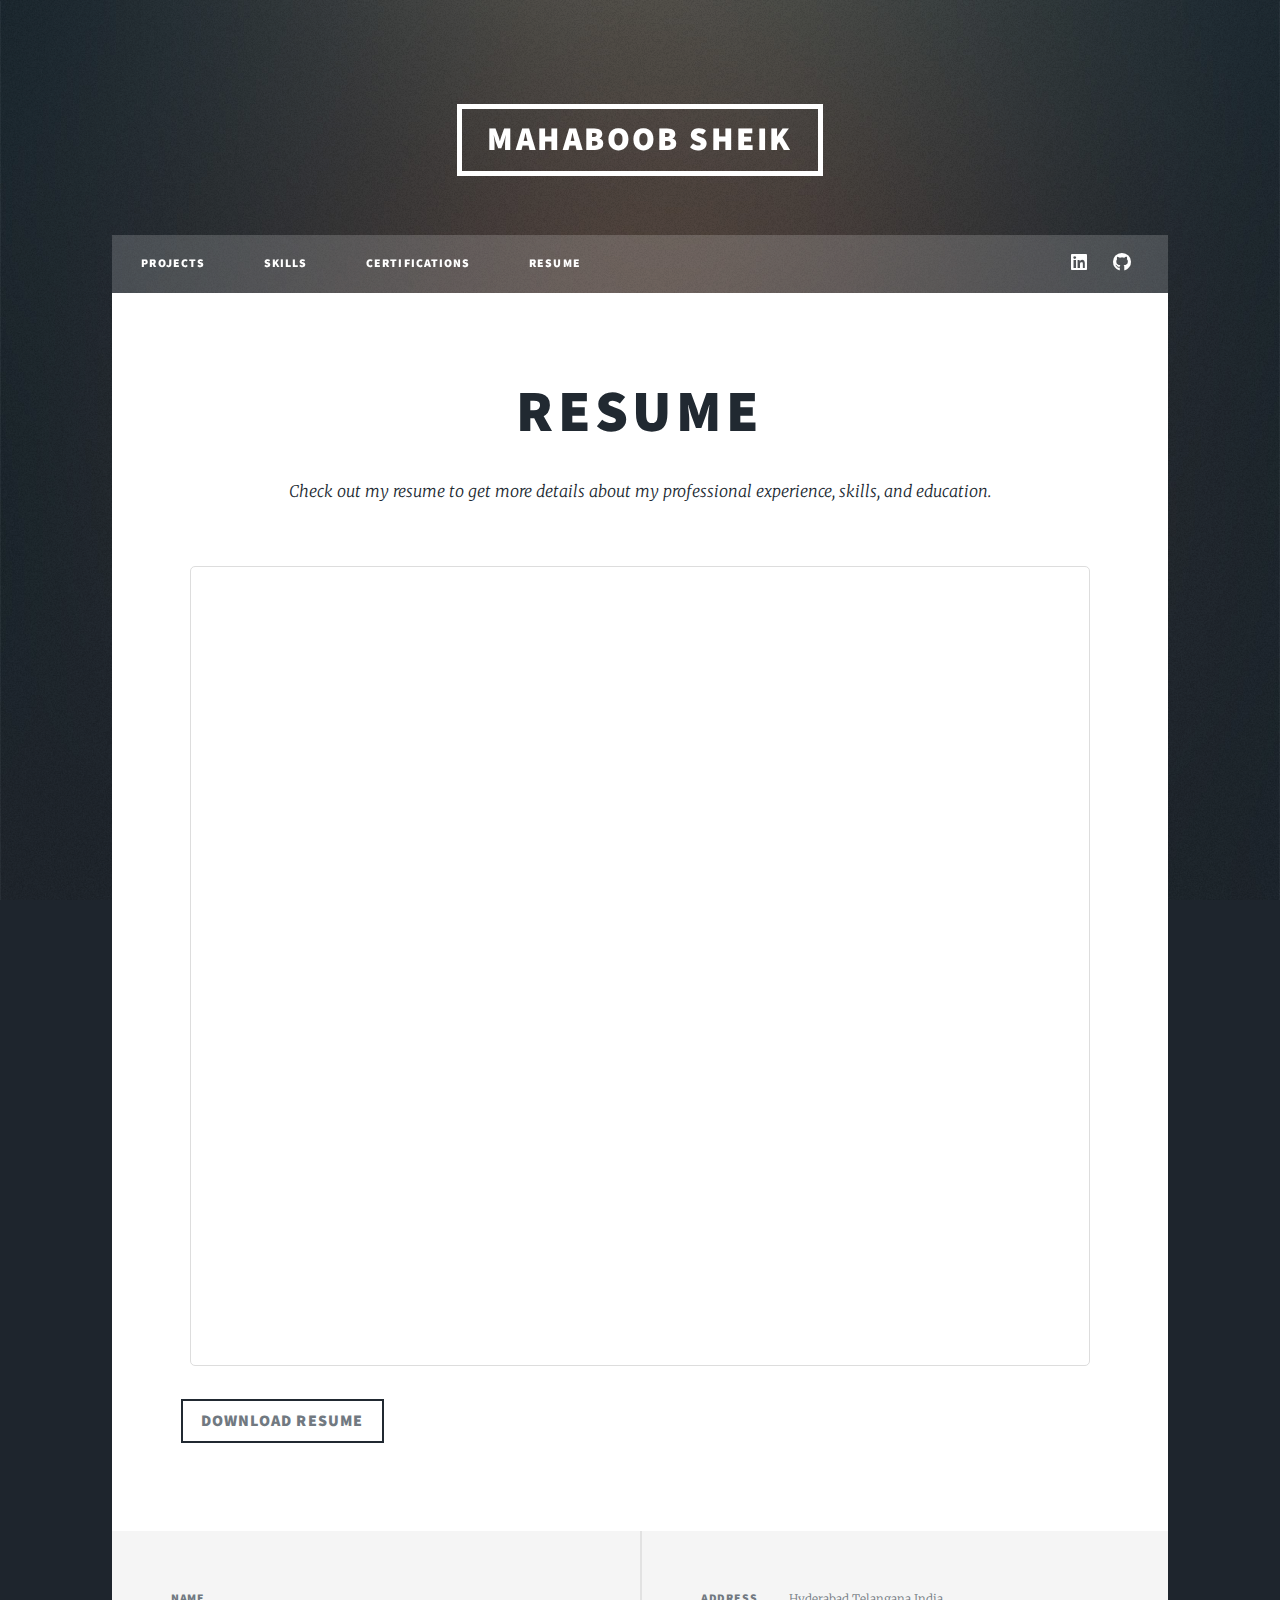
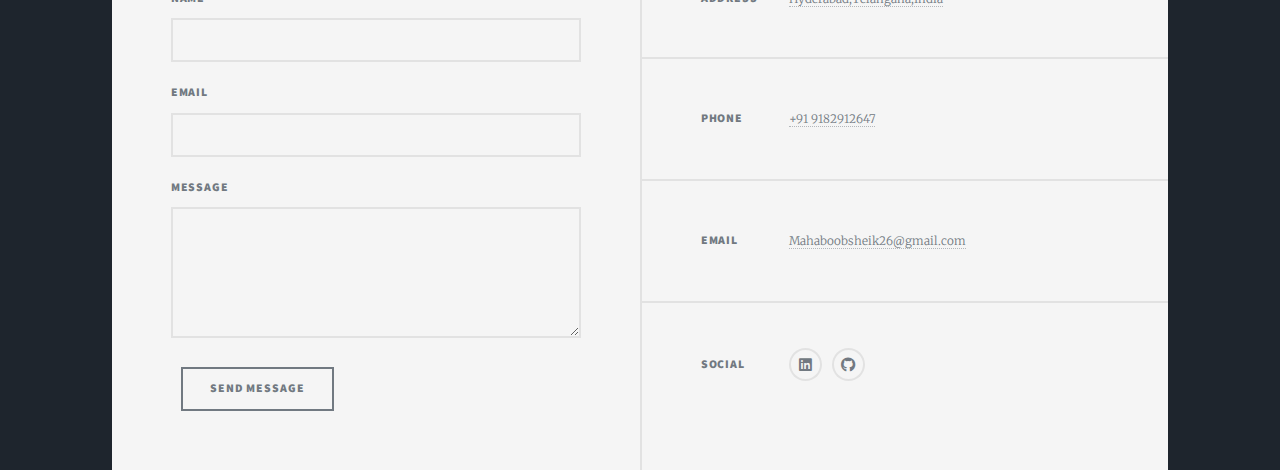
<file: resume.html>
<!DOCTYPE HTML>
<html>
<head>
    <title>Resume - Mahaboob Sheik</title>
    <meta charset="utf-8" />
    <meta name="viewport" content="width=device-width, initial-scale=1, user-scalable=no" />
    <link rel="stylesheet" href="assets/css/main.css" />
    <noscript><link rel="stylesheet" href="assets/css/noscript.css" /></noscript>
    <style>
        #resume {
            padding: 20px;
            background: #f4f4f4;
        }

        #resume h2 {
            margin-bottom: 20px;
        }

        #resume p {
            margin-bottom: 20px;
        }

        .resume-preview {
            margin-bottom: 20px;
            text-align: center;
        }

        .resume-preview iframe {
            border: 1px solid #ddd;
            border-radius: 5px;
            width: 100%;
            max-width: 900px;
            height: 800px;
        }

        .actions {
            list-style: none;
            padding: 0;
            text-align: center;
        }

        .actions li {
            display: inline-block;
            margin: 0 10px;
        }
        /* Add this CSS to your main CSS file or a custom CSS section */
        .actions .button {
    background-color: transparent; /* Button background color */
    color: #717981 !important; /* Text color */
    padding: 10px 20px; /* Padding around the text */
    text-decoration: none; /* Remove underline */
    border-radius: 0px; /* No rounded corners */
    border: none; /* No border */
    display: inline-block; /* Inline block for proper text centering */
    font-family: "Source Sans Pro", Helvetica, sans-serif; /* Font styling */
    font-size: 16px; /* Font size */
    font-weight: 900; /* Font weight */
    text-align: center; /* Center align text horizontally */
    line-height: 1.5; /* Adjust line-height for vertical centering */
    transition: background-color 0.3s ease; /* Smooth transition for background color */
    height: auto; /* Ensure height is auto to adjust to content */
    min-height: 40px; /* Set a minimum height if needed */
    vertical-align: middle; /* Vertically align the button */
}

.actions .button:hover {
    border-bottom-color: transparent; /* No border on hover */
    color: #18bfef !important; /* Hover text color */
}

.button-project {
    background-color: #c0c4c1; /* Background color for project buttons */
    color: white; /* Text color for project buttons */
}

.button-project:hover {
    border-bottom-color: transparent; /* No border on hover */
    background-color: #5d45fa; /* Hover background color */
}



    </style>
</head>
<body>

    <!-- Wrapper -->
    <div id="wrapper">

        <!-- Header -->
        <header id="header">
            <a href="index.html" class="logo">Mahaboob Sheik</a>
        </header>

        <!-- Nav -->
        <nav id="nav">
            <ul class="links">
                <li><a href="index.html">Projects</a></li>
                <li><a href="generic.html">Skills</a></li>
                <li><a href="elements.html">Certifications</a></li>
                <li><a href="resume.html" class="active">Resume</a></li> <!-- Resume link -->
            </ul>
            <ul class="icons">
                <li><a href="https://www.linkedin.com/in/mahaboob-sheik" class="icon brands fa-linkedin"><span class="label">linkedin</span></a></li>
                <li><a href="https://github.com/skmahaboob" class="icon brands fa-github"><span class="label">GitHub</span></a></li>
            </ul>
        </nav>

        <!-- Main -->
        <div id="main">

            <!-- Resume -->
            <section class="post">
                <header class="major">
                    <h1>Resume</h1>
                    <p>Check out my resume to get more details about my professional experience, skills, and education.
                    </p>
                </header>
        
                <!-- Resume Preview -->
                <div class="resume-preview">
                    <iframe src="images/MAHABOOB SHEIK_DATA ENGINEER_RESUME.pdf" frameborder="0"></iframe>
                </div>

                <!-- Download Button -->
                <ul class="actions">
                    <li><a href="images/MAHABOOB SHEIK_DATA ENGINEER_RESUME.pdf" class="button" download>Download Resume</a></li>
                </ul>
            </section>

        </div>

        <!-- Footer -->
        <footer id="footer">
            <section>
                <form method="post" action="mailto:Mahaboobsheik26@gmail.com">
                    <div class="fields">
                        <div class="field">
                            <label for="name">Name</label>
                            <input type="text" name="name" id="name" required/>
                        </div>
                        <div class="field">
                            <label for="email">Email</label>
                            <input type="text" name="email" id="email" required/>
                        </div>
                        <div class="field">
                            <label for="message">Message</label>
                            <textarea name="message" id="message" rows="3" required></textarea>
                        </div>
                    </div>
                    <ul class="actions">
                        <li><input type="submit" value="Send Message" /></li>
                    </ul>
                </form>
            </section>
            <section class="split contact">
                <section class="alt">
                    <h3>Address</h3>
                    <p><a href="https://www.google.co.in/maps/place/Hyderabad,+Telangana/@17.4123487,78.4080455,11z/data=!3m1!4b1!4m6!3m5!1s0x3bcb99daeaebd2c7:0xae93b78392bafbc2!8m2!3d17.406498!4d78.4772439!16zL20vMDljNnc?hl=en&entry=ttu">Hyderabad,Telangana,India</a></p>
                </section>
                <section>
                    <h3>Phone</h3>
                    <p><a href="#">+91 9182912647</a></p>
                </section>
                <section>
                    <h3>Email</h3>
                    <p><a href="mailto:Mahaboobsheik26@gmail.com">Mahaboobsheik26@gmail.com</a></p>
                </section>
                <section>
                    <h3>Social</h3>
                    <ul class="icons alt">
                        <li><a href="https://www.linkedin.com/in/mahaboob-sheik" class="icon brands fa-linkedin"><span class="label">linkedin</span></a></li>
                        <li><a href="https://github.com/skmahaboob" class="icon brands fa-github"><span class="label">GitHub</span></a></li>
                    </ul>
                </section>
            </section>
        </footer>

    </div>

    <!-- Scripts -->
    <script src="assets/js/jquery.min.js"></script>
    <script src="assets/js/jquery.scrollex.min.js"></script>
    <script src="assets/js/jquery.scrolly.min.js"></script>
    <script src="assets/js/browser.min.js"></script>
    <script src="assets/js/breakpoints.min.js"></script>
    <script src="assets/js/util.js"></script>
    <script src="assets/js/main.js"></script>

</body>
</html>
</file>
<file: assets/css/main.css>
@import url(fontawesome-all.min.css);
@import url("https://fonts.googleapis.com/css?family=Merriweather:300,700,300italic,700italic|Source+Sans+Pro:900");

/*
	Massively by HTML5 UP
	html5up.net | @ajlkn
	Free for personal and commercial use under the CCA 3.0 license (html5up.net/license)
*/

html, body, div, span, applet, object,
iframe, h1, h2, h3, h4, h5, h6, p, blockquote,
pre, a, abbr, acronym, address, big, cite,
code, del, dfn, em, img, ins, kbd, q, s, samp,
small, strike, strong, sub, sup, tt, var, b,
u, i, center, dl, dt, dd, ol, ul, li, fieldset,
form, label, legend, table, caption, tbody,
tfoot, thead, tr, th, td, article, aside,
canvas, details, embed, figure, figcaption,
footer, header, hgroup, menu, nav, output, ruby,
section, summary, time, mark, audio, video {
	margin: 0;
	padding: 0;
	border: 0;
	font-size: 100%;
	font: inherit;
	vertical-align: baseline;}

article, aside, details, figcaption, figure,
footer, header, hgroup, menu, nav, section {
	display: block;}

body {
	line-height: 1;
}

ol, ul {
	list-style: none;
}

blockquote, q {
	quotes: none;
}

	blockquote:before, blockquote:after, q:before, q:after {
		content: '';
		content: none;
	}

table {
	border-collapse: collapse;
	border-spacing: 0;
}

body {
	-webkit-text-size-adjust: none;
}

mark {
	background-color: transparent;
	color: inherit;
}

input::-moz-focus-inner {
	border: 0;
	padding: 0;
}

input, select, textarea {
	-moz-appearance: none;
	-webkit-appearance: none;
	-ms-appearance: none;
	appearance: none;
}

/* Basic */

	@-ms-viewport {
		width: device-width;
	}

	body {
		-ms-overflow-style: scrollbar;
	}

	@media screen and (max-width: 480px) {

		html, body {
			min-width: 320px;
		}

	}

	html {
		box-sizing: border-box;
	}

	*, *:before, *:after {
		box-sizing: inherit;
	}

	body {
		background-color: #1e252d;
	}

		body.is-preload *, body.is-preload *:before, body.is-preload *:after {
			-moz-animation: none !important;
			-webkit-animation: none !important;
			-ms-animation: none !important;
			animation: none !important;
			-moz-transition: none !important;
			-webkit-transition: none !important;
			-ms-transition: none !important;
			transition: none !important;
		}

/* Type */

	html {
		font-size: 16pt;
	}

		@media screen and (max-width: 1680px) {

			html {
				font-size: 12pt;
			}

		}

		@media screen and (max-width: 1280px) {

			html {
				font-size: 11pt;
			}

		}

		@media screen and (max-width: 360px) {

			html {
				font-size: 10pt;
			}

		}

	body {
		color: #212931;
	}

	body, input, select, textarea {
		font-family: "Merriweather", Georgia, serif;
		font-weight: 300;
		font-size: 1rem;
		line-height: 2.375;
	}

	a {
		-moz-transition: color 0.2s ease-in-out, background-color 0.2s ease-in-out, border-color 0.2s ease-in-out, box-shadow 0.2s ease-in-out;
		-webkit-transition: color 0.2s ease-in-out, background-color 0.2s ease-in-out, border-color 0.2s ease-in-out, box-shadow 0.2s ease-in-out;
		-ms-transition: color 0.2s ease-in-out, background-color 0.2s ease-in-out, border-color 0.2s ease-in-out, box-shadow 0.2s ease-in-out;
		transition: color 0.2s ease-in-out, background-color 0.2s ease-in-out, border-color 0.2s ease-in-out, box-shadow 0.2s ease-in-out;
		border-bottom: dotted 1px;
		text-decoration: none;
	}

		a:hover {
			border-bottom-color: transparent;
		}

	strong, b {
		font-weight: 600;
	}

	em, i {
		font-style: italic;
	}

	p {
		text-align: justify;
		margin: 0 0 2rem 0;
	}

	h1, h2, h3, h4, h5, h6 {
		font-family: "Source Sans Pro", Helvetica, sans-serif;
		font-weight: 900;
		line-height: 1.5;
		letter-spacing: 0.075em;
		text-transform: uppercase;
		margin: 0 0 1rem 0;
	}

		h1 a, h2 a, h3 a, h4 a, h5 a, h6 a {
			border-bottom: 0;
			color: inherit;
			text-decoration: none;
		}

	h1 {
		font-size: 4rem;
		line-height: 1.1;
		margin: 0 0 2rem 0;
	}

	h2 {
		font-size: 1.75rem;
		line-height: 1.3;
		margin: 0 0 1.5rem 0;
	}

	h3 {
		font-size: 1.25rem;
		margin: 0 0 1.5rem 0;
	}

	h4 {
		font-size: 1rem;
	}

	h5 {
		font-size: 0.9rem;
	}

	h6 {
		font-size: 0.8rem;
	}

	sub {
		font-size: 0.8rem;
		position: relative;
		top: 0.5rem;
	}

	sup {
		font-size: 0.8rem;
		position: relative;
		top: -0.5rem;
	}

	blockquote {
		border-left: solid 4px;
		font-style: italic;
		margin: 0 0 2rem 0;
		padding: 0.5rem 0 0.5rem 2rem;
	}

	code {
		border: solid 2px;
		font-family: "Courier New", monospace;
		font-size: 0.9rem;
		margin: 0 0.25rem;
		padding: 0.25rem 0.65rem;
	}

	pre {
		-webkit-overflow-scrolling: touch;
		font-family: "Courier New", monospace;
		font-size: 0.9rem;
		margin: 0 0 2rem 0;
	}

		pre code {
			display: block;
			line-height: 1.75;
			padding: 1rem 1.5rem;
			overflow-x: auto;
		}

	hr {
		border: 0;
		border-bottom: solid 2px;
		margin: 3rem 0;
	}

		hr.major {
			margin: 5rem 0;
		}

	.align-left {
		text-align: left;
	}

	.align-center {
		text-align: center;
	}

	.align-right {
		text-align: right;
	}

	input, select, textarea {
		color: #212931;
	}

	a {
		color: #212931;
		border-bottom-color: rgba(33, 41, 49, 0.5);
	}

		a:hover {
			border-bottom-color: transparent;
			color: #18bfef !important;
		}

	strong, b {
		color: #212931;
	}

	h1, h2, h3, h4, h5, h6 {
		color: #212931;
	}

	blockquote {
		border-left-color: #eeeeee;
	}

	code {
		background: rgba(220, 220, 220, 0.25);
		border-color: #eeeeee;
	}

	hr {
		border-bottom-color: #eeeeee;
	}

/* Row */

	.row {
		display: flex;
		flex-wrap: wrap;
		box-sizing: border-box;
		align-items: stretch;
	}

		.row > * {
			box-sizing: border-box;
		}

		.row.gtr-uniform > * > :last-child {
			margin-bottom: 0;
		}

		.row.aln-left {
			justify-content: flex-start;
		}

		.row.aln-center {
			justify-content: center;
		}

		.row.aln-right {
			justify-content: flex-end;
		}

		.row.aln-top {
			align-items: flex-start;
		}

		.row.aln-middle {
			align-items: center;
		}

		.row.aln-bottom {
			align-items: flex-end;
		}

		.row > .imp {
			order: -1;
		}

		.row > .col-1 {
			width: 8.33333%;
		}

		.row > .off-1 {
			margin-left: 8.33333%;
		}

		.row > .col-2 {
			width: 16.66667%;
		}

		.row > .off-2 {
			margin-left: 16.66667%;
		}

		.row > .col-3 {
			width: 25%;
		}

		.row > .off-3 {
			margin-left: 25%;
		}

		.row > .col-4 {
			width: 33.33333%;
		}

		.row > .off-4 {
			margin-left: 33.33333%;
		}

		.row > .col-5 {
			width: 41.66667%;
		}

		.row > .off-5 {
			margin-left: 41.66667%;
		}

		.row > .col-6 {
			width: 50%;
		}

		.row > .off-6 {
			margin-left: 50%;
		}

		.row > .col-7 {
			width: 58.33333%;
		}

		.row > .off-7 {
			margin-left: 58.33333%;
		}

		.row > .col-8 {
			width: 66.66667%;
		}

		.row > .off-8 {
			margin-left: 66.66667%;
		}

		.row > .col-9 {
			width: 75%;
		}

		.row > .off-9 {
			margin-left: 75%;
		}

		.row > .col-10 {
			width: 83.33333%;
		}

		.row > .off-10 {
			margin-left: 83.33333%;
		}

		.row > .col-11 {
			width: 91.66667%;
		}

		.row > .off-11 {
			margin-left: 91.66667%;
		}

		.row > .col-12 {
			width: 100%;
		}

		.row > .off-12 {
			margin-left: 100%;
		}

		.row.gtr-0 {
			margin-top: 0;
			margin-left: 0rem;
		}

			.row.gtr-0 > * {
				padding: 0 0 0 0rem;
			}

			.row.gtr-0.gtr-uniform {
				margin-top: 0rem;
			}

				.row.gtr-0.gtr-uniform > * {
					padding-top: 0rem;
				}

		.row.gtr-25 {
			margin-top: 0;
			margin-left: -0.375rem;
		}

			.row.gtr-25 > * {
				padding: 0 0 0 0.375rem;
			}

			.row.gtr-25.gtr-uniform {
				margin-top: -0.375rem;
			}

				.row.gtr-25.gtr-uniform > * {
					padding-top: 0.375rem;
				}

		.row.gtr-50 {
			margin-top: 0;
			margin-left: -0.75rem;
		}

			.row.gtr-50 > * {
				padding: 0 0 0 0.75rem;
			}

			.row.gtr-50.gtr-uniform {
				margin-top: -0.75rem;
			}

				.row.gtr-50.gtr-uniform > * {
					padding-top: 0.75rem;
				}

		.row {
			margin-top: 0;
			margin-left: -1.5rem;
		}

			.row > * {
				padding: 0 0 0 1.5rem;
			}

			.row.gtr-uniform {
				margin-top: -1.5rem;
			}

				.row.gtr-uniform > * {
					padding-top: 1.5rem;
				}

		.row.gtr-150 {
			margin-top: 0;
			margin-left: -2.25rem;
		}

			.row.gtr-150 > * {
				padding: 0 0 0 2.25rem;
			}

			.row.gtr-150.gtr-uniform {
				margin-top: -2.25rem;
			}

				.row.gtr-150.gtr-uniform > * {
					padding-top: 2.25rem;
				}

		.row.gtr-200 {
			margin-top: 0;
			margin-left: -3rem;
		}

			.row.gtr-200 > * {
				padding: 0 0 0 3rem;
			}

			.row.gtr-200.gtr-uniform {
				margin-top: -3rem;
			}

				.row.gtr-200.gtr-uniform > * {
					padding-top: 3rem;
				}

		@media screen and (max-width: 1680px) {

			.row {
				display: flex;
				flex-wrap: wrap;
				box-sizing: border-box;
				align-items: stretch;
			}

				.row > * {
					box-sizing: border-box;
				}

				.row.gtr-uniform > * > :last-child {
					margin-bottom: 0;
				}

				.row.aln-left {
					justify-content: flex-start;
				}

				.row.aln-center {
					justify-content: center;
				}

				.row.aln-right {
					justify-content: flex-end;
				}

				.row.aln-top {
					align-items: flex-start;
				}

				.row.aln-middle {
					align-items: center;
				}

				.row.aln-bottom {
					align-items: flex-end;
				}

				.row > .imp-xlarge {
					order: -1;
				}

				.row > .col-1-xlarge {
					width: 8.33333%;
				}

				.row > .off-1-xlarge {
					margin-left: 8.33333%;
				}

				.row > .col-2-xlarge {
					width: 16.66667%;
				}

				.row > .off-2-xlarge {
					margin-left: 16.66667%;
				}

				.row > .col-3-xlarge {
					width: 25%;
				}

				.row > .off-3-xlarge {
					margin-left: 25%;
				}

				.row > .col-4-xlarge {
					width: 33.33333%;
				}

				.row > .off-4-xlarge {
					margin-left: 33.33333%;
				}

				.row > .col-5-xlarge {
					width: 41.66667%;
				}

				.row > .off-5-xlarge {
					margin-left: 41.66667%;
				}

				.row > .col-6-xlarge {
					width: 50%;
				}

				.row > .off-6-xlarge {
					margin-left: 50%;
				}

				.row > .col-7-xlarge {
					width: 58.33333%;
				}

				.row > .off-7-xlarge {
					margin-left: 58.33333%;
				}

				.row > .col-8-xlarge {
					width: 66.66667%;
				}

				.row > .off-8-xlarge {
					margin-left: 66.66667%;
				}

				.row > .col-9-xlarge {
					width: 75%;
				}

				.row > .off-9-xlarge {
					margin-left: 75%;
				}

				.row > .col-10-xlarge {
					width: 83.33333%;
				}

				.row > .off-10-xlarge {
					margin-left: 83.33333%;
				}

				.row > .col-11-xlarge {
					width: 91.66667%;
				}

				.row > .off-11-xlarge {
					margin-left: 91.66667%;
				}

				.row > .col-12-xlarge {
					width: 100%;
				}

				.row > .off-12-xlarge {
					margin-left: 100%;
				}

				.row.gtr-0 {
					margin-top: 0;
					margin-left: 0rem;
				}

					.row.gtr-0 > * {
						padding: 0 0 0 0rem;
					}

					.row.gtr-0.gtr-uniform {
						margin-top: 0rem;
					}

						.row.gtr-0.gtr-uniform > * {
							padding-top: 0rem;
						}

				.row.gtr-25 {
					margin-top: 0;
					margin-left: -0.375rem;
				}

					.row.gtr-25 > * {
						padding: 0 0 0 0.375rem;
					}

					.row.gtr-25.gtr-uniform {
						margin-top: -0.375rem;
					}

						.row.gtr-25.gtr-uniform > * {
							padding-top: 0.375rem;
						}

				.row.gtr-50 {
					margin-top: 0;
					margin-left: -0.75rem;
				}

					.row.gtr-50 > * {
						padding: 0 0 0 0.75rem;
					}

					.row.gtr-50.gtr-uniform {
						margin-top: -0.75rem;
					}

						.row.gtr-50.gtr-uniform > * {
							padding-top: 0.75rem;
						}

				.row {
					margin-top: 0;
					margin-left: -1.5rem;
				}

					.row > * {
						padding: 0 0 0 1.5rem;
					}

					.row.gtr-uniform {
						margin-top: -1.5rem;
					}

						.row.gtr-uniform > * {
							padding-top: 1.5rem;
						}

				.row.gtr-150 {
					margin-top: 0;
					margin-left: -2.25rem;
				}

					.row.gtr-150 > * {
						padding: 0 0 0 2.25rem;
					}

					.row.gtr-150.gtr-uniform {
						margin-top: -2.25rem;
					}

						.row.gtr-150.gtr-uniform > * {
							padding-top: 2.25rem;
						}

				.row.gtr-200 {
					margin-top: 0;
					margin-left: -3rem;
				}

					.row.gtr-200 > * {
						padding: 0 0 0 3rem;
					}

					.row.gtr-200.gtr-uniform {
						margin-top: -3rem;
					}

						.row.gtr-200.gtr-uniform > * {
							padding-top: 3rem;
						}

		}

		@media screen and (max-width: 1280px) {

			.row {
				display: flex;
				flex-wrap: wrap;
				box-sizing: border-box;
				align-items: stretch;
			}

				.row > * {
					box-sizing: border-box;
				}

				.row.gtr-uniform > * > :last-child {
					margin-bottom: 0;
				}

				.row.aln-left {
					justify-content: flex-start;
				}

				.row.aln-center {
					justify-content: center;
				}

				.row.aln-right {
					justify-content: flex-end;
				}

				.row.aln-top {
					align-items: flex-start;
				}

				.row.aln-middle {
					align-items: center;
				}

				.row.aln-bottom {
					align-items: flex-end;
				}

				.row > .imp-large {
					order: -1;
				}

				.row > .col-1-large {
					width: 8.33333%;
				}

				.row > .off-1-large {
					margin-left: 8.33333%;
				}

				.row > .col-2-large {
					width: 16.66667%;
				}

				.row > .off-2-large {
					margin-left: 16.66667%;
				}

				.row > .col-3-large {
					width: 25%;
				}

				.row > .off-3-large {
					margin-left: 25%;
				}

				.row > .col-4-large {
					width: 33.33333%;
				}

				.row > .off-4-large {
					margin-left: 33.33333%;
				}

				.row > .col-5-large {
					width: 41.66667%;
				}

				.row > .off-5-large {
					margin-left: 41.66667%;
				}

				.row > .col-6-large {
					width: 50%;
				}

				.row > .off-6-large {
					margin-left: 50%;
				}

				.row > .col-7-large {
					width: 58.33333%;
				}

				.row > .off-7-large {
					margin-left: 58.33333%;
				}

				.row > .col-8-large {
					width: 66.66667%;
				}

				.row > .off-8-large {
					margin-left: 66.66667%;
				}

				.row > .col-9-large {
					width: 75%;
				}

				.row > .off-9-large {
					margin-left: 75%;
				}

				.row > .col-10-large {
					width: 83.33333%;
				}

				.row > .off-10-large {
					margin-left: 83.33333%;
				}

				.row > .col-11-large {
					width: 91.66667%;
				}

				.row > .off-11-large {
					margin-left: 91.66667%;
				}

				.row > .col-12-large {
					width: 100%;
				}

				.row > .off-12-large {
					margin-left: 100%;
				}

				.row.gtr-0 {
					margin-top: 0;
					margin-left: 0rem;
				}

					.row.gtr-0 > * {
						padding: 0 0 0 0rem;
					}

					.row.gtr-0.gtr-uniform {
						margin-top: 0rem;
					}

						.row.gtr-0.gtr-uniform > * {
							padding-top: 0rem;
						}

				.row.gtr-25 {
					margin-top: 0;
					margin-left: -0.375rem;
				}

					.row.gtr-25 > * {
						padding: 0 0 0 0.375rem;
					}

					.row.gtr-25.gtr-uniform {
						margin-top: -0.375rem;
					}

						.row.gtr-25.gtr-uniform > * {
							padding-top: 0.375rem;
						}

				.row.gtr-50 {
					margin-top: 0;
					margin-left: -0.75rem;
				}

					.row.gtr-50 > * {
						padding: 0 0 0 0.75rem;
					}

					.row.gtr-50.gtr-uniform {
						margin-top: -0.75rem;
					}

						.row.gtr-50.gtr-uniform > * {
							padding-top: 0.75rem;
						}

				.row {
					margin-top: 0;
					margin-left: -1.5rem;
				}

					.row > * {
						padding: 0 0 0 1.5rem;
					}

					.row.gtr-uniform {
						margin-top: -1.5rem;
					}

						.row.gtr-uniform > * {
							padding-top: 1.5rem;
						}

				.row.gtr-150 {
					margin-top: 0;
					margin-left: -2.25rem;
				}

					.row.gtr-150 > * {
						padding: 0 0 0 2.25rem;
					}

					.row.gtr-150.gtr-uniform {
						margin-top: -2.25rem;
					}

						.row.gtr-150.gtr-uniform > * {
							padding-top: 2.25rem;
						}

				.row.gtr-200 {
					margin-top: 0;
					margin-left: -3rem;
				}

					.row.gtr-200 > * {
						padding: 0 0 0 3rem;
					}

					.row.gtr-200.gtr-uniform {
						margin-top: -3rem;
					}

						.row.gtr-200.gtr-uniform > * {
							padding-top: 3rem;
						}

		}

		@media screen and (max-width: 980px) {

			.row {
				display: flex;
				flex-wrap: wrap;
				box-sizing: border-box;
				align-items: stretch;
			}

				.row > * {
					box-sizing: border-box;
				}

				.row.gtr-uniform > * > :last-child {
					margin-bottom: 0;
				}

				.row.aln-left {
					justify-content: flex-start;
				}

				.row.aln-center {
					justify-content: center;
				}

				.row.aln-right {
					justify-content: flex-end;
				}

				.row.aln-top {
					align-items: flex-start;
				}

				.row.aln-middle {
					align-items: center;
				}

				.row.aln-bottom {
					align-items: flex-end;
				}

				.row > .imp-medium {
					order: -1;
				}

				.row > .col-1-medium {
					width: 8.33333%;
				}

				.row > .off-1-medium {
					margin-left: 8.33333%;
				}

				.row > .col-2-medium {
					width: 16.66667%;
				}

				.row > .off-2-medium {
					margin-left: 16.66667%;
				}

				.row > .col-3-medium {
					width: 25%;
				}

				.row > .off-3-medium {
					margin-left: 25%;
				}

				.row > .col-4-medium {
					width: 33.33333%;
				}

				.row > .off-4-medium {
					margin-left: 33.33333%;
				}

				.row > .col-5-medium {
					width: 41.66667%;
				}

				.row > .off-5-medium {
					margin-left: 41.66667%;
				}

				.row > .col-6-medium {
					width: 50%;
				}

				.row > .off-6-medium {
					margin-left: 50%;
				}

				.row > .col-7-medium {
					width: 58.33333%;
				}

				.row > .off-7-medium {
					margin-left: 58.33333%;
				}

				.row > .col-8-medium {
					width: 66.66667%;
				}

				.row > .off-8-medium {
					margin-left: 66.66667%;
				}

				.row > .col-9-medium {
					width: 75%;
				}

				.row > .off-9-medium {
					margin-left: 75%;
				}

				.row > .col-10-medium {
					width: 83.33333%;
				}

				.row > .off-10-medium {
					margin-left: 83.33333%;
				}

				.row > .col-11-medium {
					width: 91.66667%;
				}

				.row > .off-11-medium {
					margin-left: 91.66667%;
				}

				.row > .col-12-medium {
					width: 100%;
				}

				.row > .off-12-medium {
					margin-left: 100%;
				}

				.row.gtr-0 {
					margin-top: 0;
					margin-left: 0rem;
				}

					.row.gtr-0 > * {
						padding: 0 0 0 0rem;
					}

					.row.gtr-0.gtr-uniform {
						margin-top: 0rem;
					}

						.row.gtr-0.gtr-uniform > * {
							padding-top: 0rem;
						}

				.row.gtr-25 {
					margin-top: 0;
					margin-left: -0.375rem;
				}

					.row.gtr-25 > * {
						padding: 0 0 0 0.375rem;
					}

					.row.gtr-25.gtr-uniform {
						margin-top: -0.375rem;
					}

						.row.gtr-25.gtr-uniform > * {
							padding-top: 0.375rem;
						}

				.row.gtr-50 {
					margin-top: 0;
					margin-left: -0.75rem;
				}

					.row.gtr-50 > * {
						padding: 0 0 0 0.75rem;
					}

					.row.gtr-50.gtr-uniform {
						margin-top: -0.75rem;
					}

						.row.gtr-50.gtr-uniform > * {
							padding-top: 0.75rem;
						}

				.row {
					margin-top: 0;
					margin-left: -1.5rem;
				}

					.row > * {
						padding: 0 0 0 1.5rem;
					}

					.row.gtr-uniform {
						margin-top: -1.5rem;
					}

						.row.gtr-uniform > * {
							padding-top: 1.5rem;
						}

				.row.gtr-150 {
					margin-top: 0;
					margin-left: -2.25rem;
				}

					.row.gtr-150 > * {
						padding: 0 0 0 2.25rem;
					}

					.row.gtr-150.gtr-uniform {
						margin-top: -2.25rem;
					}

						.row.gtr-150.gtr-uniform > * {
							padding-top: 2.25rem;
						}

				.row.gtr-200 {
					margin-top: 0;
					margin-left: -3rem;
				}

					.row.gtr-200 > * {
						padding: 0 0 0 3rem;
					}

					.row.gtr-200.gtr-uniform {
						margin-top: -3rem;
					}

						.row.gtr-200.gtr-uniform > * {
							padding-top: 3rem;
						}

		}

		@media screen and (max-width: 736px) {

			.row {
				display: flex;
				flex-wrap: wrap;
				box-sizing: border-box;
				align-items: stretch;
			}

				.row > * {
					box-sizing: border-box;
				}

				.row.gtr-uniform > * > :last-child {
					margin-bottom: 0;
				}

				.row.aln-left {
					justify-content: flex-start;
				}

				.row.aln-center {
					justify-content: center;
				}

				.row.aln-right {
					justify-content: flex-end;
				}

				.row.aln-top {
					align-items: flex-start;
				}

				.row.aln-middle {
					align-items: center;
				}

				.row.aln-bottom {
					align-items: flex-end;
				}

				.row > .imp-small {
					order: -1;
				}

				.row > .col-1-small {
					width: 8.33333%;
				}

				.row > .off-1-small {
					margin-left: 8.33333%;
				}

				.row > .col-2-small {
					width: 16.66667%;
				}

				.row > .off-2-small {
					margin-left: 16.66667%;
				}

				.row > .col-3-small {
					width: 25%;
				}

				.row > .off-3-small {
					margin-left: 25%;
				}

				.row > .col-4-small {
					width: 33.33333%;
				}

				.row > .off-4-small {
					margin-left: 33.33333%;
				}

				.row > .col-5-small {
					width: 41.66667%;
				}

				.row > .off-5-small {
					margin-left: 41.66667%;
				}

				.row > .col-6-small {
					width: 50%;
				}

				.row > .off-6-small {
					margin-left: 50%;
				}

				.row > .col-7-small {
					width: 58.33333%;
				}

				.row > .off-7-small {
					margin-left: 58.33333%;
				}

				.row > .col-8-small {
					width: 66.66667%;
				}

				.row > .off-8-small {
					margin-left: 66.66667%;
				}

				.row > .col-9-small {
					width: 75%;
				}

				.row > .off-9-small {
					margin-left: 75%;
				}

				.row > .col-10-small {
					width: 83.33333%;
				}

				.row > .off-10-small {
					margin-left: 83.33333%;
				}

				.row > .col-11-small {
					width: 91.66667%;
				}

				.row > .off-11-small {
					margin-left: 91.66667%;
				}

				.row > .col-12-small {
					width: 100%;
				}

				.row > .off-12-small {
					margin-left: 100%;
				}

				.row.gtr-0 {
					margin-top: 0;
					margin-left: 0rem;
				}

					.row.gtr-0 > * {
						padding: 0 0 0 0rem;
					}

					.row.gtr-0.gtr-uniform {
						margin-top: 0rem;
					}

						.row.gtr-0.gtr-uniform > * {
							padding-top: 0rem;
						}

				.row.gtr-25 {
					margin-top: 0;
					margin-left: -0.375rem;
				}

					.row.gtr-25 > * {
						padding: 0 0 0 0.375rem;
					}

					.row.gtr-25.gtr-uniform {
						margin-top: -0.375rem;
					}

						.row.gtr-25.gtr-uniform > * {
							padding-top: 0.375rem;
						}

				.row.gtr-50 {
					margin-top: 0;
					margin-left: -0.75rem;
				}

					.row.gtr-50 > * {
						padding: 0 0 0 0.75rem;
					}

					.row.gtr-50.gtr-uniform {
						margin-top: -0.75rem;
					}

						.row.gtr-50.gtr-uniform > * {
							padding-top: 0.75rem;
						}

				.row {
					margin-top: 0;
					margin-left: -1.5rem;
				}

					.row > * {
						padding: 0 0 0 1.5rem;
					}

					.row.gtr-uniform {
						margin-top: -1.5rem;
					}

						.row.gtr-uniform > * {
							padding-top: 1.5rem;
						}

				.row.gtr-150 {
					margin-top: 0;
					margin-left: -2.25rem;
				}

					.row.gtr-150 > * {
						padding: 0 0 0 2.25rem;
					}

					.row.gtr-150.gtr-uniform {
						margin-top: -2.25rem;
					}

						.row.gtr-150.gtr-uniform > * {
							padding-top: 2.25rem;
						}

				.row.gtr-200 {
					margin-top: 0;
					margin-left: -3rem;
				}

					.row.gtr-200 > * {
						padding: 0 0 0 3rem;
					}

					.row.gtr-200.gtr-uniform {
						margin-top: -3rem;
					}

						.row.gtr-200.gtr-uniform > * {
							padding-top: 3rem;
						}

		}

		@media screen and (max-width: 480px) {

			.row {
				display: flex;
				flex-wrap: wrap;
				box-sizing: border-box;
				align-items: stretch;
			}

				.row > * {
					box-sizing: border-box;
				}

				.row.gtr-uniform > * > :last-child {
					margin-bottom: 0;
				}

				.row.aln-left {
					justify-content: flex-start;
				}

				.row.aln-center {
					justify-content: center;
				}

				.row.aln-right {
					justify-content: flex-end;
				}

				.row.aln-top {
					align-items: flex-start;
				}

				.row.aln-middle {
					align-items: center;
				}

				.row.aln-bottom {
					align-items: flex-end;
				}

				.row > .imp-xsmall {
					order: -1;
				}

				.row > .col-1-xsmall {
					width: 8.33333%;
				}

				.row > .off-1-xsmall {
					margin-left: 8.33333%;
				}

				.row > .col-2-xsmall {
					width: 16.66667%;
				}

				.row > .off-2-xsmall {
					margin-left: 16.66667%;
				}

				.row > .col-3-xsmall {
					width: 25%;
				}

				.row > .off-3-xsmall {
					margin-left: 25%;
				}

				.row > .col-4-xsmall {
					width: 33.33333%;
				}

				.row > .off-4-xsmall {
					margin-left: 33.33333%;
				}

				.row > .col-5-xsmall {
					width: 41.66667%;
				}

				.row > .off-5-xsmall {
					margin-left: 41.66667%;
				}

				.row > .col-6-xsmall {
					width: 50%;
				}

				.row > .off-6-xsmall {
					margin-left: 50%;
				}

				.row > .col-7-xsmall {
					width: 58.33333%;
				}

				.row > .off-7-xsmall {
					margin-left: 58.33333%;
				}

				.row > .col-8-xsmall {
					width: 66.66667%;
				}

				.row > .off-8-xsmall {
					margin-left: 66.66667%;
				}

				.row > .col-9-xsmall {
					width: 75%;
				}

				.row > .off-9-xsmall {
					margin-left: 75%;
				}

				.row > .col-10-xsmall {
					width: 83.33333%;
				}

				.row > .off-10-xsmall {
					margin-left: 83.33333%;
				}

				.row > .col-11-xsmall {
					width: 91.66667%;
				}

				.row > .off-11-xsmall {
					margin-left: 91.66667%;
				}

				.row > .col-12-xsmall {
					width: 100%;
				}

				.row > .off-12-xsmall {
					margin-left: 100%;
				}

				.row.gtr-0 {
					margin-top: 0;
					margin-left: 0rem;
				}

					.row.gtr-0 > * {
						padding: 0 0 0 0rem;
					}

					.row.gtr-0.gtr-uniform {
						margin-top: 0rem;
					}

						.row.gtr-0.gtr-uniform > * {
							padding-top: 0rem;
						}

				.row.gtr-25 {
					margin-top: 0;
					margin-left: -0.375rem;
				}

					.row.gtr-25 > * {
						padding: 0 0 0 0.375rem;
					}

					.row.gtr-25.gtr-uniform {
						margin-top: -0.375rem;
					}

						.row.gtr-25.gtr-uniform > * {
							padding-top: 0.375rem;
						}

				.row.gtr-50 {
					margin-top: 0;
					margin-left: -0.75rem;
				}

					.row.gtr-50 > * {
						padding: 0 0 0 0.75rem;
					}

					.row.gtr-50.gtr-uniform {
						margin-top: -0.75rem;
					}

						.row.gtr-50.gtr-uniform > * {
							padding-top: 0.75rem;
						}

				.row {
					margin-top: 0;
					margin-left: -1.5rem;
				}

					.row > * {
						padding: 0 0 0 1.5rem;
					}

					.row.gtr-uniform {
						margin-top: -1.5rem;
					}

						.row.gtr-uniform > * {
							padding-top: 1.5rem;
						}

				.row.gtr-150 {
					margin-top: 0;
					margin-left: -2.25rem;
				}

					.row.gtr-150 > * {
						padding: 0 0 0 2.25rem;
					}

					.row.gtr-150.gtr-uniform {
						margin-top: -2.25rem;
					}

						.row.gtr-150.gtr-uniform > * {
							padding-top: 2.25rem;
						}

				.row.gtr-200 {
					margin-top: 0;
					margin-left: -3rem;
				}

					.row.gtr-200 > * {
						padding: 0 0 0 3rem;
					}

					.row.gtr-200.gtr-uniform {
						margin-top: -3rem;
					}

						.row.gtr-200.gtr-uniform > * {
							padding-top: 3rem;
						}

		}

		@media screen and (max-width: 360px) {

			.row {
				display: flex;
				flex-wrap: wrap;
				box-sizing: border-box;
				align-items: stretch;
			}

				.row > * {
					box-sizing: border-box;
				}

				.row.gtr-uniform > * > :last-child {
					margin-bottom: 0;
				}

				.row.aln-left {
					justify-content: flex-start;
				}

				.row.aln-center {
					justify-content: center;
				}

				.row.aln-right {
					justify-content: flex-end;
				}

				.row.aln-top {
					align-items: flex-start;
				}

				.row.aln-middle {
					align-items: center;
				}

				.row.aln-bottom {
					align-items: flex-end;
				}

				.row > .imp-xxsmall {
					order: -1;
				}

				.row > .col-1-xxsmall {
					width: 8.33333%;
				}

				.row > .off-1-xxsmall {
					margin-left: 8.33333%;
				}

				.row > .col-2-xxsmall {
					width: 16.66667%;
				}

				.row > .off-2-xxsmall {
					margin-left: 16.66667%;
				}

				.row > .col-3-xxsmall {
					width: 25%;
				}

				.row > .off-3-xxsmall {
					margin-left: 25%;
				}

				.row > .col-4-xxsmall {
					width: 33.33333%;
				}

				.row > .off-4-xxsmall {
					margin-left: 33.33333%;
				}

				.row > .col-5-xxsmall {
					width: 41.66667%;
				}

				.row > .off-5-xxsmall {
					margin-left: 41.66667%;
				}

				.row > .col-6-xxsmall {
					width: 50%;
				}

				.row > .off-6-xxsmall {
					margin-left: 50%;
				}

				.row > .col-7-xxsmall {
					width: 58.33333%;
				}

				.row > .off-7-xxsmall {
					margin-left: 58.33333%;
				}

				.row > .col-8-xxsmall {
					width: 66.66667%;
				}

				.row > .off-8-xxsmall {
					margin-left: 66.66667%;
				}

				.row > .col-9-xxsmall {
					width: 75%;
				}

				.row > .off-9-xxsmall {
					margin-left: 75%;
				}

				.row > .col-10-xxsmall {
					width: 83.33333%;
				}

				.row > .off-10-xxsmall {
					margin-left: 83.33333%;
				}

				.row > .col-11-xxsmall {
					width: 91.66667%;
				}

				.row > .off-11-xxsmall {
					margin-left: 91.66667%;
				}

				.row > .col-12-xxsmall {
					width: 100%;
				}

				.row > .off-12-xxsmall {
					margin-left: 100%;
				}

				.row.gtr-0 {
					margin-top: 0;
					margin-left: 0rem;
				}

					.row.gtr-0 > * {
						padding: 0 0 0 0rem;
					}

					.row.gtr-0.gtr-uniform {
						margin-top: 0rem;
					}

						.row.gtr-0.gtr-uniform > * {
							padding-top: 0rem;
						}

				.row.gtr-25 {
					margin-top: 0;
					margin-left: -0.375rem;
				}

					.row.gtr-25 > * {
						padding: 0 0 0 0.375rem;
					}

					.row.gtr-25.gtr-uniform {
						margin-top: -0.375rem;
					}

						.row.gtr-25.gtr-uniform > * {
							padding-top: 0.375rem;
						}

				.row.gtr-50 {
					margin-top: 0;
					margin-left: -0.75rem;
				}

					.row.gtr-50 > * {
						padding: 0 0 0 0.75rem;
					}

					.row.gtr-50.gtr-uniform {
						margin-top: -0.75rem;
					}

						.row.gtr-50.gtr-uniform > * {
							padding-top: 0.75rem;
						}

				.row {
					margin-top: 0;
					margin-left: -1.5rem;
				}

					.row > * {
						padding: 0 0 0 1.5rem;
					}

					.row.gtr-uniform {
						margin-top: -1.5rem;
					}

						.row.gtr-uniform > * {
							padding-top: 1.5rem;
						}

				.row.gtr-150 {
					margin-top: 0;
					margin-left: -2.25rem;
				}

					.row.gtr-150 > * {
						padding: 0 0 0 2.25rem;
					}

					.row.gtr-150.gtr-uniform {
						margin-top: -2.25rem;
					}

						.row.gtr-150.gtr-uniform > * {
							padding-top: 2.25rem;
						}

				.row.gtr-200 {
					margin-top: 0;
					margin-left: -3rem;
				}

					.row.gtr-200 > * {
						padding: 0 0 0 3rem;
					}

					.row.gtr-200.gtr-uniform {
						margin-top: -3rem;
					}

						.row.gtr-200.gtr-uniform > * {
							padding-top: 3rem;
						}

		}

/* Box */

	.box {
		border: solid 2px;
		margin-bottom: 2rem;
		padding: 1.5rem;
	}

		.box > :last-child,
		.box > :last-child > :last-child,
		.box > :last-child > :last-child > :last-child {
			margin-bottom: 0;
		}

		.box.alt {
			border: 0;
			border-radius: 0;
			padding: 0;
		}

	.box {
		border-color: #eeeeee;
	}

/* Button */

	input[type="submit"],
	input[type="reset"],
	input[type="button"],
	button,
	.button {
		-moz-appearance: none;
		-webkit-appearance: none;
		-ms-appearance: none;
		appearance: none;
		-moz-transition: background-color 0.2s ease-in-out, box-shadow 0.2s ease-in-out, color 0.2s ease-in-out;
		-webkit-transition: background-color 0.2s ease-in-out, box-shadow 0.2s ease-in-out, color 0.2s ease-in-out;
		-ms-transition: background-color 0.2s ease-in-out, box-shadow 0.2s ease-in-out, color 0.2s ease-in-out;
		transition: background-color 0.2s ease-in-out, box-shadow 0.2s ease-in-out, color 0.2s ease-in-out;
		border: 0;
		border-radius: 0;
		cursor: pointer;
		display: inline-block;
		font-family: "Source Sans Pro", Helvetica, sans-serif;
		font-size: 0.8rem;
		font-weight: 900;
		letter-spacing: 0.075em;
		height: 3rem;
		line-height: 3rem;
		padding: 0 2rem;
		text-align: center;
		text-decoration: none;
		text-transform: uppercase;
		white-space: nowrap;
	}

		input[type="submit"].icon:before,
		input[type="reset"].icon:before,
		input[type="button"].icon:before,
		button.icon:before,
		.button.icon:before {
			margin-right: 0.5rem;
		}

		input[type="submit"].icon.solo,
		input[type="reset"].icon.solo,
		input[type="button"].icon.solo,
		button.icon.solo,
		.button.icon.solo {
			position: relative;
			width: 4rem;
			height: 4rem;
			line-height: 4rem;
			border-radius: 4rem;
			text-indent: 4rem;
			overflow: hidden;
			padding: 0;
			white-space: nowrap;
		}

			input[type="submit"].icon.solo:before,
			input[type="reset"].icon.solo:before,
			input[type="button"].icon.solo:before,
			button.icon.solo:before,
			.button.icon.solo:before {
				position: absolute;
				display: block;
				top: 0;
				left: 0;
				width: inherit;
				height: inherit;
				line-height: inherit;
				font-size: 1.25rem;
				margin-right: 0;
				text-align: center;
				text-indent: 0;
			}

		input[type="submit"].fit,
		input[type="reset"].fit,
		input[type="button"].fit,
		button.fit,
		.button.fit {
			width: 100%;
		}

		input[type="submit"].small,
		input[type="reset"].small,
		input[type="button"].small,
		button.small,
		.button.small {
			font-size: 0.7rem;
			height: 2.5rem;
			line-height: 2.5rem;
			padding: 0 1.5rem;
		}

		input[type="submit"].large,
		input[type="reset"].large,
		input[type="button"].large,
		button.large,
		.button.large {
			font-size: 0.9rem;
			height: 3.5rem;
			line-height: 3.5rem;
			padding: 0 2.75rem;
		}

		@media screen and (max-width: 980px) {

			input[type="submit"],
			input[type="reset"],
			input[type="button"],
			button,
			.button {
				font-size: 0.9rem;
				height: 3.25rem;
				line-height: 3.25rem;
			}

				input[type="submit"].large,
				input[type="reset"].large,
				input[type="button"].large,
				button.large,
				.button.large {
					font-size: 1rem;
					height: 3.75rem;
					line-height: 3.75rem;
				}

		}

		input[type="submit"].disabled, input[type="submit"]:disabled,
		input[type="reset"].disabled,
		input[type="reset"]:disabled,
		input[type="button"].disabled,
		input[type="button"]:disabled,
		button.disabled,
		button:disabled,
		.button.disabled,
		.button:disabled {
			pointer-events: none;
			opacity: 0.25;
		}

	input[type="submit"],
	input[type="reset"],
	input[type="button"],
	button,
	.button {
		background-color: transparent;
		box-shadow: inset 0 0 0 2px #212931;
		color: #212931 !important;
	}

		input[type="submit"]:hover,
		input[type="reset"]:hover,
		input[type="button"]:hover,
		button:hover,
		.button:hover {
			box-shadow: inset 0 0 0 2px #18bfef;
			color: #18bfef !important;
		}

		input[type="submit"].primary,
		input[type="reset"].primary,
		input[type="button"].primary,
		button.primary,
		.button.primary {
			background-color: #212931;
			box-shadow: none;
			color: #ffffff !important;
		}

			input[type="submit"].primary:hover,
			input[type="reset"].primary:hover,
			input[type="button"].primary:hover,
			button.primary:hover,
			.button.primary:hover {
				background-color: #18bfef;
			}

/* Form */

	form {
		margin: 0 0 2rem 0;
	}

		form > :last-child {
			margin-bottom: 0;
		}

		form > .fields {
			display: -moz-flex;
			display: -webkit-flex;
			display: -ms-flex;
			display: flex;
			-moz-flex-wrap: wrap;
			-webkit-flex-wrap: wrap;
			-ms-flex-wrap: wrap;
			flex-wrap: wrap;
			width: calc(100% + 3rem);
			margin: -1.5rem 0 2rem -1.5rem;
		}

			form > .fields > .field {
				-moz-flex-grow: 0;
				-webkit-flex-grow: 0;
				-ms-flex-grow: 0;
				flex-grow: 0;
				-moz-flex-shrink: 0;
				-webkit-flex-shrink: 0;
				-ms-flex-shrink: 0;
				flex-shrink: 0;
				padding: 1.5rem 0 0 1.5rem;
				width: calc(100% - 1.5rem);
			}

				form > .fields > .field.half {
					width: calc(50% - 0.75rem);
				}

				form > .fields > .field.third {
					width: calc(100%/3 - 0.5rem);
				}

				form > .fields > .field.quarter {
					width: calc(25% - 0.375rem);
				}

		@media screen and (max-width: 480px) {

			form > .fields {
				width: calc(100% + 3rem);
				margin: -1.5rem 0 2rem -1.5rem;
			}

				form > .fields > .field {
					padding: 1.5rem 0 0 1.5rem;
					width: calc(100% - 1.5rem);
				}

					form > .fields > .field.half {
						width: calc(100% - 1.5rem);
					}

					form > .fields > .field.third {
						width: calc(100% - 1.5rem);
					}

					form > .fields > .field.quarter {
						width: calc(100% - 1.5rem);
					}

		}

	label {
		display: block;
		font-family: "Source Sans Pro", Helvetica, sans-serif;
		font-weight: 900;
		line-height: 1.5;
		letter-spacing: 0.075em;
		font-size: 0.8rem;
		text-transform: uppercase;
		margin: 0 0 0.75rem 0;
	}

		@media screen and (max-width: 980px) {

			label {
				font-size: 0.9rem;
			}

		}

	input[type="text"],
	input[type="password"],
	input[type="email"],
	select,
	textarea {
		-moz-appearance: none;
		-webkit-appearance: none;
		-ms-appearance: none;
		appearance: none;
		background: transparent;
		border-radius: 0;
		border: solid 2px;
		color: inherit;
		display: block;
		outline: 0;
		padding: 0 1rem;
		text-decoration: none;
		width: 100%;
	}

		input[type="text"]:invalid,
		input[type="password"]:invalid,
		input[type="email"]:invalid,
		select:invalid,
		textarea:invalid {
			box-shadow: none;
		}

	select {
		background-size: 1.25rem;
		background-repeat: no-repeat;
		background-position: calc(100% - 1rem) center;
		height: 3rem;
		padding-right: 3rem;
		text-overflow: ellipsis;
	}

		select:focus::-ms-value {
			background-color: transparent;
		}

		select::-ms-expand {
			display: none;
		}

	input[type="text"],
	input[type="password"],
	input[type="email"],
	select {
		height: 3rem;
	}

	textarea {
		padding: 0.75rem 1rem;
	}

	input[type="checkbox"],
	input[type="radio"] {
		-moz-appearance: none;
		-webkit-appearance: none;
		-ms-appearance: none;
		appearance: none;
		display: block;
		float: left;
		margin-right: -2rem;
		opacity: 0;
		width: 1rem;
		z-index: -1;
	}

		input[type="checkbox"] + label,
		input[type="radio"] + label {
			text-decoration: none;
			cursor: pointer;
			display: inline-block;
			font-size: 1rem;
			letter-spacing: 0;
			font-family: "Merriweather", Georgia, serif;
			text-transform: none;
			font-weight: 300;
			padding-left: 2.8rem;
			padding-right: 1rem;
			position: relative;
		}

			input[type="checkbox"] + label:before,
			input[type="radio"] + label:before {
				-moz-osx-font-smoothing: grayscale;
				-webkit-font-smoothing: antialiased;
				display: inline-block;
				font-style: normal;
				font-variant: normal;
				text-rendering: auto;
				line-height: 1;
				text-transform: none !important;
				font-family: 'Font Awesome 5 Free';
				font-weight: 900;
			}

			input[type="checkbox"] + label:before,
			input[type="radio"] + label:before {
				border-radius: 0;
				border: solid 2px;
				content: '';
				display: inline-block;
				font-size: 0.8rem;
				height: 1.8rem;
				left: 0;
				line-height: 1.65rem;
				position: absolute;
				text-align: center;
				top: -0.125rem;
				width: 1.8rem;
			}

		input[type="checkbox"]:checked + label:before,
		input[type="radio"]:checked + label:before {
			content: '\f00c';
		}

	input[type="checkbox"] + label:before {
		border-radius: 0;
	}

	input[type="radio"] + label:before {
		border-radius: 100%;
	}

	::-webkit-input-placeholder {
		opacity: 1.0;
	}

	:-moz-placeholder {
		opacity: 1.0;
	}

	::-moz-placeholder {
		opacity: 1.0;
	}

	:-ms-input-placeholder {
		opacity: 1.0;
	}

	label {
		color: #212931;
	}

	input[type="text"],
	input[type="password"],
	input[type="email"],
	select,
	textarea {
		border-color: #eeeeee;
	}

		input[type="text"]:focus,
		input[type="password"]:focus,
		input[type="email"]:focus,
		select:focus,
		textarea:focus {
			border-color: #18bfef;
		}

	select {
		background-image: url("data:image/svg+xml;charset=utf8,%3Csvg xmlns='http://www.w3.org/2000/svg' width='40' height='40' preserveAspectRatio='none' viewBox='0 0 40 40'%3E%3Cpath d='M9.4,12.3l10.4,10.4l10.4-10.4c0.2-0.2,0.5-0.4,0.9-0.4c0.3,0,0.6,0.1,0.9,0.4l3.3,3.3c0.2,0.2,0.4,0.5,0.4,0.9 c0,0.4-0.1,0.6-0.4,0.9L20.7,31.9c-0.2,0.2-0.5,0.4-0.9,0.4c-0.3,0-0.6-0.1-0.9-0.4L4.3,17.3c-0.2-0.2-0.4-0.5-0.4-0.9 c0-0.4,0.1-0.6,0.4-0.9l3.3-3.3c0.2-0.2,0.5-0.4,0.9-0.4S9.1,12.1,9.4,12.3z' fill='%23eeeeee' /%3E%3C/svg%3E");
	}

		select option {
			background-color: #ffffff;
			color: #212931;
		}

	.select-wrapper:before {
		color: #eeeeee;
	}

	input[type="checkbox"] + label,
	input[type="radio"] + label {
		color: #212931;
	}

		input[type="checkbox"] + label:before,
		input[type="radio"] + label:before {
			border-color: #eeeeee;
		}

	input[type="checkbox"]:checked + label:before,
	input[type="radio"]:checked + label:before {
		background-color: #212931;
		border-color: #212931;
		color: #ffffff;
	}

	input[type="checkbox"]:focus + label:before,
	input[type="radio"]:focus + label:before {
		border-color: #18bfef;
	}

	::-webkit-input-placeholder {
		color: #909498 !important;
	}

	:-moz-placeholder {
		color: #909498 !important;
	}

	::-moz-placeholder {
		color: #909498 !important;
	}

	:-ms-input-placeholder {
		color: #909498 !important;
	}

	.formerize-placeholder {
		color: #909498 !important;
	}

/* Icon */

	.icon {
		text-decoration: none;
		border-bottom: none;
		position: relative;
	}

		.icon:before {
			-moz-osx-font-smoothing: grayscale;
			-webkit-font-smoothing: antialiased;
			display: inline-block;
			font-style: normal;
			font-variant: normal;
			text-rendering: auto;
			line-height: 1;
			text-transform: none !important;
			font-family: 'Font Awesome 5 Free';
			font-weight: 400;
		}

		.icon > .label {
			display: none;
		}

		.icon:before {
			line-height: inherit;
		}

		.icon.solid:before {
			font-weight: 900;
		}

		.icon.brands:before {
			font-family: 'Font Awesome 5 Brands';
		}

/* Image */

	.image {
		border: 0;
		display: inline-block;
		position: relative;
	}

		.image img {
			display: block;
		}

		.image.left, .image.right {
			max-width: 40%;
		}

			.image.left img, .image.right img {
				width: 100%;
			}

		.image.left {
			float: left;
			margin: 0 2rem 2rem 0;
			top: 0.75rem;
		}

		.image.right {
			float: right;
			margin: 0 0 2rem 2rem;
			top: 0.75rem;
		}

		.image.fit {
			display: block;
			margin: 2.5rem 0;
			width: 100%;
		}

			.image.fit:first-child {
				margin-top: 0;
			}

			.image.fit img {
				width: 100%;
			}

		.image.main {
			display: block;
			margin: 4rem 0;
			width: 100%;
		}

			.image.main:first-child {
				margin-top: 0;
			}

			.image.main img {
				width: 100%;
			}

		@media screen and (max-width: 736px) {

			.image.fit {
				margin: 2rem 0;
			}

			.image.main {
				margin: 2rem 0;
			}

		}

	a.image {
		overflow: hidden;
	}

		a.image img {
			-moz-transition: -moz-transform 0.2s ease-out;
			-webkit-transition: -webkit-transform 0.2s ease-out;
			-ms-transition: -ms-transform 0.2s ease-out;
			transition: transform 0.2s ease-out;
		}

		a.image:hover img {
			-moz-transform: scale(1.05);
			-webkit-transform: scale(1.05);
			-ms-transform: scale(1.05);
			transform: scale(1.05);
		}

/* Actions */

	ul.actions {
		display: -moz-flex;
		display: -webkit-flex;
		display: -ms-flex;
		display: flex;
		cursor: default;
		list-style: none;
		margin-left: -1rem;
		padding-left: 0;
	}

		ul.actions li {
			padding: 0 0 0 1rem;
			vertical-align: middle;
		}

		ul.actions.special {
			-moz-justify-content: center;
			-webkit-justify-content: center;
			-ms-justify-content: center;
			justify-content: center;
			width: 100%;
			margin-left: 0;
		}

			ul.actions.special li:first-child {
				padding-left: 0;
			}

		ul.actions.stacked {
			-moz-flex-direction: column;
			-webkit-flex-direction: column;
			-ms-flex-direction: column;
			flex-direction: column;
			margin-left: 0;
		}

			ul.actions.stacked li {
				padding: 1.3rem 0 0 0;
			}

				ul.actions.stacked li:first-child {
					padding-top: 0;
				}

		ul.actions.fit {
			width: calc(100% + 1rem);
		}

			ul.actions.fit li {
				-moz-flex-grow: 1;
				-webkit-flex-grow: 1;
				-ms-flex-grow: 1;
				flex-grow: 1;
				-moz-flex-shrink: 1;
				-webkit-flex-shrink: 1;
				-ms-flex-shrink: 1;
				flex-shrink: 1;
				width: 100%;
			}

				ul.actions.fit li > * {
					width: 100%;
				}

			ul.actions.fit.stacked {
				width: 100%;
			}

		@media screen and (max-width: 480px) {

			ul.actions:not(.fixed) {
				-moz-flex-direction: column;
				-webkit-flex-direction: column;
				-ms-flex-direction: column;
				flex-direction: column;
				margin-left: 0;
				width: 100% !important;
			}

				ul.actions:not(.fixed) li {
					-moz-flex-grow: 1;
					-webkit-flex-grow: 1;
					-ms-flex-grow: 1;
					flex-grow: 1;
					-moz-flex-shrink: 1;
					-webkit-flex-shrink: 1;
					-ms-flex-shrink: 1;
					flex-shrink: 1;
					padding: 1rem 0 0 0;
					text-align: center;
					width: 100%;
				}

					ul.actions:not(.fixed) li > * {
						width: 100%;
					}

					ul.actions:not(.fixed) li:first-child {
						padding-top: 0;
					}

					ul.actions:not(.fixed) li input[type="submit"],
					ul.actions:not(.fixed) li input[type="reset"],
					ul.actions:not(.fixed) li input[type="button"],
					ul.actions:not(.fixed) li button,
					ul.actions:not(.fixed) li .button {
						width: 100%;
					}

						ul.actions:not(.fixed) li input[type="submit"].icon:before,
						ul.actions:not(.fixed) li input[type="reset"].icon:before,
						ul.actions:not(.fixed) li input[type="button"].icon:before,
						ul.actions:not(.fixed) li button.icon:before,
						ul.actions:not(.fixed) li .button.icon:before {
							margin-left: -0.5rem;
						}

		}

/* Icons */

	ul.icons {
		cursor: default;
		list-style: none;
		padding-left: 0;
	}

		ul.icons li {
			display: inline-block;
			padding: 0 0.5rem 0 0;
			vertical-align: middle;
		}

			ul.icons li:last-child {
				padding-right: 0;
			}

			ul.icons li .icon:before {
				width: 2.25rem;
				height: 2.25rem;
				line-height: 2.25rem;
				display: inline-block;
				text-align: center;
				border-radius: 100%;
				font-size: 1.25rem;
			}

		ul.icons.alt li .icon:before {
			-moz-transition: color 0.2s ease-in-out, background-color 0.2s ease-in-out, border-color 0.2s ease-in-out, box-shadow 0.2s ease-in-out;
			-webkit-transition: color 0.2s ease-in-out, background-color 0.2s ease-in-out, border-color 0.2s ease-in-out, box-shadow 0.2s ease-in-out;
			-ms-transition: color 0.2s ease-in-out, background-color 0.2s ease-in-out, border-color 0.2s ease-in-out, box-shadow 0.2s ease-in-out;
			transition: color 0.2s ease-in-out, background-color 0.2s ease-in-out, border-color 0.2s ease-in-out, box-shadow 0.2s ease-in-out;
			font-size: 1rem;
		}

/* List */

	ol {
		list-style: decimal;
		margin: 0 0 2rem 0;
		padding-left: 1.25rem;
	}

		ol li {
			padding-left: 0.25rem;
		}

	ul {
		list-style: disc;
		margin: 0 0 2rem 0;
		padding-left: 1rem;
	}

		ul li {
			padding-left: 0.5rem;
		}

		ul.divided {
			list-style: none;
			padding-left: 0;
		}

			ul.divided li {
				border-top: solid 1px;
				padding: 0.5rem 0;
			}

				ul.divided li:first-child {
					border-top: 0;
					padding-top: 0;
				}

	dl {
		margin: 0 0 2rem 0;
	}

		dl dt {
			display: block;
			font-weight: 600;
			margin: 0 0 1rem 0;
		}

		dl dd {
			margin-left: 2rem;
		}

	ul.divided li {
		border-top-color: #eeeeee;
	}

	ul.icons li a.icon:hover:before {
		color: #18bfef;
	}

	ul.icons.alt li .icon:before {
		box-shadow: inset 0 0 0 2px #eeeeee;
	}

	ul.icons.alt li a.icon:hover:before {
		box-shadow: inset 0 0 0 2px #18bfef;
	}

/* Section/Article */

	section.special, article.special {
		text-align: center;
	}

	header {
		cursor: default;
	}

		header > .date {
			display: block;
			font-size: 0.8rem;
			height: 1;
			margin: 0 0 1rem 0;
			position: relative;
		}

		header > p {
			font-style: italic;
		}

		header > h1 + p {
			font-size: 1.1rem;
			margin-top: -0.5rem;
			line-height: 2;
		}

		header > h2 + p {
			font-size: 1rem;
			margin-top: -0.75rem;
		}

		header > h3 + p {
			font-size: 0.9rem;
			margin-top: -0.75rem;
		}

		header > h4 + p {
			font-size: 0.8rem;
			margin-top: -0.75rem;
		}

		header.major {
			margin: 0 0 4rem 0;
			text-align: center;
		}

			header.major > :last-child {
				margin-bottom: 0;
			}

			header.major > p {
				margin-top: 0;
				text-align: center;
			}

			header.major > .date {
				font-size: 1rem;
				margin: 0 0 4rem 0;
			}

				header.major > .date:before, header.major > .date:after {
					content: '';
					display: block;
					position: absolute;
					top: 50%;
					width: calc(50% - 6rem);
					border-top: solid 2px;
				}

				header.major > .date:before {
					left: 0;
				}

				header.major > .date:after {
					right: 0;
				}

		@media screen and (max-width: 980px) {

			header br {
				display: none;
			}

		}

		@media screen and (max-width: 736px) {

			header.major {
				margin: 0 0 2rem 0;
			}

		}

	header.major .date:before, header.major .date:after {
		border-top-color: #eeeeee;
	}

/* Table */

	.table-wrapper {
		-webkit-overflow-scrolling: touch;
		overflow-x: auto;
	}

	table {
		margin: 0 0 2rem 0;
		width: 100%;
	}

		table tbody tr {
			border: solid 1px;
			border-left: 0;
			border-right: 0;
		}

		table td {
			padding: 0.75rem 0.75rem;
		}

		table th {
			font-family: "Source Sans Pro", Helvetica, sans-serif;
			font-size: 0.8rem;
			font-weight: 900;
			letter-spacing: 0.075em;
			line-height: 1.5;
			padding: 0 0.75rem 0.75rem 0.75rem;
			text-align: left;
			text-transform: uppercase;
		}

			@media screen and (max-width: 980px) {

				table th {
					font-size: 0.9rem;
				}

			}

		table thead {
			border-bottom: solid 2px;
		}

		table tfoot {
			border-top: solid 2px;
		}

		table.alt {
			border-collapse: separate;
		}

			table.alt tbody tr td {
				border: solid 1px;
				border-left-width: 0;
				border-top-width: 0;
			}

				table.alt tbody tr td:first-child {
					border-left-width: 1px;
				}

			table.alt tbody tr:first-child td {
				border-top-width: 1px;
			}

			table.alt thead {
				border-bottom: 0;
			}

			table.alt tfoot {
				border-top: 0;
			}

	table tbody tr {
		border-color: #eeeeee;
	}

		table tbody tr:nth-child(2n + 1) {
			background-color: rgba(220, 220, 220, 0.25);
		}

	table th {
		color: #212931;
	}

	table thead {
		border-bottom-color: #eeeeee;
	}

	table tfoot {
		border-top-color: #eeeeee;
	}

	table.alt tbody tr td {
		border-color: #eeeeee;
	}

/* Pagination */

	.pagination {
		display: -moz-inline-flex;
		display: -webkit-inline-flex;
		display: -ms-inline-flex;
		display: inline-flex;
		-moz-user-select: none;
		-webkit-user-select: none;
		-ms-user-select: none;
		user-select: none;
		cursor: default;
		list-style: none;
		margin: 0 0 2rem 2px;
		padding: 0;
	}

		.pagination a, .pagination span {
			-moz-transition: background-color 0.2s ease-in-out, border-color 0.2s ease-in-out, box-shadow 0.2s ease-in-out, color 0.2s ease-in-out;
			-webkit-transition: background-color 0.2s ease-in-out, border-color 0.2s ease-in-out, box-shadow 0.2s ease-in-out, color 0.2s ease-in-out;
			-ms-transition: background-color 0.2s ease-in-out, border-color 0.2s ease-in-out, box-shadow 0.2s ease-in-out, color 0.2s ease-in-out;
			transition: background-color 0.2s ease-in-out, border-color 0.2s ease-in-out, box-shadow 0.2s ease-in-out, color 0.2s ease-in-out;
			border: solid 2px;
			display: inline-block;
			font-family: "Source Sans Pro", Helvetica, sans-serif;
			font-size: 0.8rem;
			font-weight: 900;
			height: 3rem;
			letter-spacing: 0.075em;
			line-height: calc(3rem - 4px);
			margin-left: -2px;
			min-width: 3rem;
			position: relative;
			text-align: center;
			text-decoration: none;
			text-transform: uppercase;
		}

		.pagination .next, .pagination .previous {
			text-decoration: none;
			padding: 0 1.75rem;
		}

			.pagination .next:before, .pagination .previous:before {
				-moz-osx-font-smoothing: grayscale;
				-webkit-font-smoothing: antialiased;
				display: inline-block;
				font-style: normal;
				font-variant: normal;
				text-rendering: auto;
				line-height: 1;
				text-transform: none !important;
				font-family: 'Font Awesome 5 Free';
				font-weight: 900;
			}

			.pagination .next:before, .pagination .previous:before {
				display: inline-block;
				color: inherit !important;
				line-height: inherit;
			}

		.pagination .previous:before {
			content: '\f104';
			margin-right: 0.9375em;
		}

		.pagination .next:before {
			content: '\f105';
			float: right;
			margin-left: 0.9375em;
		}

		@media screen and (max-width: 980px) {

			.pagination a, .pagination span {
				font-size: 0.9rem;
			}

		}

		@media screen and (max-width: 480px) {

			.pagination .page, .pagination .extra {
				display: none;
			}

		}

	.pagination a, .pagination span {
		border-color: #eeeeee;
	}

	.pagination a {
		color: #212931 !important;
	}

		.pagination a:hover {
			color: #18bfef !important;
			border-color: #18bfef;
			z-index: 1;
		}

			.pagination a:hover + a,
			.pagination a:hover + span {
				border-left-color: #18bfef;
			}

		.pagination a.active {
			background-color: #eeeeee;
		}

	.pagination span {
		color: #eeeeee;
	}

/* Wrapper */

	#wrapper {
		-moz-transition: opacity 0.5s ease;
		-webkit-transition: opacity 0.5s ease;
		-ms-transition: opacity 0.5s ease;
		transition: opacity 0.5s ease;
		position: relative;
		z-index: 1;
		overflow: hidden;
	}

		#wrapper > .bg {
			position: absolute;
			top: 0;
			left: 0;
			width: 100%;
			height: 100%;
			background-color: #212931;
			background-image: url("../../images/overlay.png"), linear-gradient(0deg, rgba(0, 0, 0, 0.1), rgba(0, 0, 0, 0.1)), url("../../images/bg.jpg");
			background-size: auto,								auto,														100% auto;
			background-position: center,								center,														top center;
			background-repeat: repeat,								no-repeat,													no-repeat;
			background-attachment: scroll,								scroll,														scroll;
			z-index: -1;
		}

			#wrapper > .bg.fixed {
				position: fixed;
				width: 100vw;
				height: 100vh;
			}

		#wrapper.fade-in:before {
			pointer-events: none;
			-moz-transition: opacity 1s ease-in-out;
			-webkit-transition: opacity 1s ease-in-out;
			-ms-transition: opacity 1s ease-in-out;
			transition: opacity 1s ease-in-out;
			-moz-transition-delay: 0.75s;
			-webkit-transition-delay: 0.75s;
			-ms-transition-delay: 0.75s;
			transition-delay: 0.75s;
			background: #1e252d;
			content: '';
			display: block;
			height: 100%;
			left: 0;
			opacity: 0;
			position: fixed;
			top: 0;
			width: 100%;
		}

		body.is-preload #wrapper.fade-in:before {
			opacity: 1;
		}

		@media screen and (orientation: portrait) {

			#wrapper > .bg {
				background-size: auto,								auto,														auto 175%;
			}

		}

/* Intro */

	#intro {
		color: #ffffff;
		padding: 8rem 4rem 6rem 4rem ;
		-moz-align-items: center;
		-webkit-align-items: center;
		-ms-align-items: center;
		align-items: center;
		display: -moz-flex;
		display: -webkit-flex;
		display: -ms-flex;
		display: flex;
		-moz-flex-direction: column;
		-webkit-flex-direction: column;
		-ms-flex-direction: column;
		flex-direction: column;
		-moz-justify-content: -moz-flex-end;
		-webkit-justify-content: -webkit-flex-end;
		-ms-justify-content: -ms-flex-end;
		justify-content: flex-end;
		-moz-transition: opacity 1s ease, -moz-transform 1s ease;
		-webkit-transition: opacity 1s ease, -webkit-transform 1s ease;
		-ms-transition: opacity 1s ease, -ms-transform 1s ease;
		transition: opacity 1s ease, transform 1s ease;
		position: relative;
		cursor: default;
		text-align: center;
		z-index: 1;
		min-height: 100vh;
	}

		#intro input, #intro select, #intro textarea {
			color: #ffffff;
		}

		#intro a {
			color: #ffffff;
			border-bottom-color: rgba(255, 255, 255, 0.5);
		}

			#intro a:hover {
				border-bottom-color: transparent;
				color: #18bfef !important;
			}

		#intro strong, #intro b {
			color: #ffffff;
		}

		#intro h1, #intro h2, #intro h3, #intro h4, #intro h5, #intro h6 {
			color: #ffffff;
		}

		#intro blockquote {
			border-left-color: #ffffff;
		}

		#intro code {
			background: rgba(255, 255, 255, 0.075);
			border-color: #ffffff;
		}

		#intro hr {
			border-bottom-color: #ffffff;
		}

		#intro input[type="submit"],
		#intro input[type="reset"],
		#intro input[type="button"],
		#intro button,
		#intro .button {
			background-color: transparent;
			box-shadow: inset 0 0 0 2px #ffffff;
			color: #ffffff !important;
		}

			#intro input[type="submit"]:hover,
			#intro input[type="reset"]:hover,
			#intro input[type="button"]:hover,
			#intro button:hover,
			#intro .button:hover {
				box-shadow: inset 0 0 0 2px #18bfef;
				color: #18bfef !important;
			}

			#intro input[type="submit"].primary,
			#intro input[type="reset"].primary,
			#intro input[type="button"].primary,
			#intro button.primary,
			#intro .button.primary {
				background-color: #ffffff;
				box-shadow: none;
				color: #1e252d !important;
			}

				#intro input[type="submit"].primary:hover,
				#intro input[type="reset"].primary:hover,
				#intro input[type="button"].primary:hover,
				#intro button.primary:hover,
				#intro .button.primary:hover {
					background-color: #18bfef;
				}

		#intro h1 {
			font-size: 5rem;
			line-height: 1;
		}

		#intro p {
			font-size: 1.25rem;
			font-style: italic;
			margin-top: -0.25rem;
			text-align: center;
		}

		#intro + #header {
			margin-top: -20rem;
		}

			#intro + #header .logo {
				-moz-transform: translateY(2rem);
				-webkit-transform: translateY(2rem);
				-ms-transform: translateY(2rem);
				transform: translateY(2rem);
				opacity: 0;
				visibility: hidden;
			}

		#intro.hidden {
			pointer-events: none;
			-moz-transform: translateY(2rem);
			-webkit-transform: translateY(2rem);
			-ms-transform: translateY(2rem);
			transform: translateY(2rem);
			-moz-transition: opacity 0.5s ease, -moz-transform 0.5s ease, visibility 0.5s;
			-webkit-transition: opacity 0.5s ease, -webkit-transform 0.5s ease, visibility 0.5s;
			-ms-transition: opacity 0.5s ease, -ms-transform 0.5s ease, visibility 0.5s;
			transition: opacity 0.5s ease, transform 0.5s ease, visibility 0.5s;
			opacity: 0;
			visibility: hidden;
		}

			#intro.hidden + #header .logo {
				-moz-transform: translateY(0);
				-webkit-transform: translateY(0);
				-ms-transform: translateY(0);
				transform: translateY(0);
				opacity: 1;
				visibility: visible;
			}

		body.is-preload #intro {
			-moz-transform: translateY(2rem);
			-webkit-transform: translateY(2rem);
			-ms-transform: translateY(2rem);
			transform: translateY(2rem);
			opacity: 0;
		}

			body.is-preload #intro:not(.hidden) + #header + #nav {
				-moz-transform: translateY(4rem);
				-webkit-transform: translateY(4rem);
				-ms-transform: translateY(4rem);
				transform: translateY(4rem);
				opacity: 0;
			}

		@media screen and (max-width: 980px) {

			#intro {
				padding: 4rem 4rem 2rem 4rem ;
				min-height: 90vh;
			}

				#intro p br {
					display: none;
				}

				#intro + #header {
					margin-top: -14rem;
				}

		}

		@media screen and (max-width: 736px) {

			#intro {
				padding: 3rem 2rem 1rem 2rem ;
				min-height: 80vh;
			}

				#intro h1 {
					font-size: 3.25rem;
					line-height: 1.1;
					margin-bottom: 1rem;
				}

				#intro p {
					font-size: 1rem;
					margin-top: 0rem;
				}

				#intro .actions {
					display: none;
				}

		}

/* Header */

	#header {
		color: #ffffff;
		-moz-align-items: center;
		-webkit-align-items: center;
		-ms-align-items: center;
		align-items: center;
		display: -moz-flex;
		display: -webkit-flex;
		display: -ms-flex;
		display: flex;
		-moz-flex-direction: column;
		-webkit-flex-direction: column;
		-ms-flex-direction: column;
		flex-direction: column;
		-moz-justify-content: -moz-flex-end;
		-webkit-justify-content: -webkit-flex-end;
		-ms-justify-content: -ms-flex-end;
		justify-content: flex-end;
		pointer-events: none;
		-moz-user-select: none;
		-webkit-user-select: none;
		-ms-user-select: none;
		user-select: none;
		height: 20rem;
		padding-bottom: 8rem;
		position: relative;
		text-align: center;
		z-index: 2;
	}

		#header input, #header select, #header textarea {
			color: #ffffff;
		}

		#header a {
			color: #ffffff;
			border-bottom-color: rgba(255, 255, 255, 0.5);
		}

			#header a:hover {
				border-bottom-color: transparent;
				color: #18bfef !important;
			}

		#header strong, #header b {
			color: #ffffff;
		}

		#header h1, #header h2, #header h3, #header h4, #header h5, #header h6 {
			color: #ffffff;
		}

		#header blockquote {
			border-left-color: #ffffff;
		}

		#header code {
			background: rgba(255, 255, 255, 0.075);
			border-color: #ffffff;
		}

		#header hr {
			border-bottom-color: #ffffff;
		}

		#header .logo {
			-moz-transition: border-color 0.2s ease-in-out, color 0.2s ease-in-out, opacity 0.5s ease, -moz-transform 0.5s ease, visibility 0.5s;
			-webkit-transition: border-color 0.2s ease-in-out, color 0.2s ease-in-out, opacity 0.5s ease, -webkit-transform 0.5s ease, visibility 0.5s;
			-ms-transition: border-color 0.2s ease-in-out, color 0.2s ease-in-out, opacity 0.5s ease, -ms-transform 0.5s ease, visibility 0.5s;
			transition: border-color 0.2s ease-in-out, color 0.2s ease-in-out, opacity 0.5s ease, transform 0.5s ease, visibility 0.5s;
			pointer-events: auto;
			border-style: solid;
			border-color: #ffffff;
			border-width: 5px !important;
			font-family: "Source Sans Pro", Helvetica, sans-serif;
			font-size: 2.25rem;
			font-weight: 900;
			letter-spacing: 0.075em;
			line-height: 1;
			padding: 1rem 1.75rem;
			text-transform: uppercase;
			visibility: visible;
		}

			#header .logo:hover {
				border-color: #18bfef !important;
				color: #18bfef !important;
			}

		@media screen and (max-width: 980px) {

			#header {
				height: 14rem;
				padding-bottom: 4rem;
			}

		}

		@media screen and (max-width: 736px) {

			#header {
				padding-bottom: 3rem;
			}

				#header .logo {
					font-size: 1.75rem;
					border-width: 3px !important;
				}

		}

/* Nav */

	#nav {
		color: #ffffff;
		display: -moz-flex;
		display: -webkit-flex;
		display: -ms-flex;
		display: flex;
		-moz-transition: -moz-transform 1s ease, opacity 1s ease;
		-webkit-transition: -webkit-transform 1s ease, opacity 1s ease;
		-ms-transition: -ms-transform 1s ease, opacity 1s ease;
		transition: transform 1s ease, opacity 1s ease;
		background: rgba(255, 255, 255, 0.175);
		height: 4rem;
		line-height: 4rem;
		margin: -4rem auto 0 auto;
		overflow: hidden;
		padding: 0 2rem 0 0;
		position: relative;
		width: calc(100% - 4rem);
		max-width: 72rem;
		z-index: 2;
	}

		#nav ul.divided li {
			border-top-color: #ffffff;
		}

		#nav ul.icons li a.icon:hover:before {
			color: #18bfef;
		}

		#nav ul.icons.alt li .icon:before {
			box-shadow: inset 0 0 0 2px #ffffff;
		}

		#nav ul.icons.alt li a.icon:hover:before {
			box-shadow: inset 0 0 0 2px #18bfef;
		}

		#nav input, #nav select, #nav textarea {
			color: #ffffff;
		}

		#nav a {
			color: #ffffff;
			border-bottom-color: rgba(255, 255, 255, 0.5);
		}

			#nav a:hover {
				border-bottom-color: transparent;
				color: #18bfef !important;
			}

		#nav strong, #nav b {
			color: #ffffff;
		}

		#nav h1, #nav h2, #nav h3, #nav h4, #nav h5, #nav h6 {
			color: #ffffff;
		}

		#nav blockquote {
			border-left-color: #ffffff;
		}

		#nav code {
			background: rgba(255, 255, 255, 0.075);
			border-color: #ffffff;
		}

		#nav hr {
			border-bottom-color: #ffffff;
		}

		#nav ul.links {
			display: -moz-flex;
			display: -webkit-flex;
			display: -ms-flex;
			display: flex;
			-moz-flex-grow: 1;
			-webkit-flex-grow: 1;
			-ms-flex-grow: 1;
			flex-grow: 1;
			-moz-flex-shrink: 1;
			-webkit-flex-shrink: 1;
			-ms-flex-shrink: 1;
			flex-shrink: 1;
			font-family: "Source Sans Pro", Helvetica, sans-serif;
			font-weight: 900;
			letter-spacing: 0.075em;
			list-style: none;
			margin-bottom: 0;
			padding-left: 0;
			text-transform: uppercase;
		}

			#nav ul.links li {
				display: block;
				padding-left: 0;
			}

				#nav ul.links li a {
					-moz-transition: background-color 0.2s ease-in-out, color 0.2s ease-in-out;
					-webkit-transition: background-color 0.2s ease-in-out, color 0.2s ease-in-out;
					-ms-transition: background-color 0.2s ease-in-out, color 0.2s ease-in-out;
					transition: background-color 0.2s ease-in-out, color 0.2s ease-in-out;
					display: block;
					font-size: 0.8rem;
					outline: none;
					padding: 0 2rem;
				}

					#nav ul.links li a:hover {
						color: inherit !important;
						background-color: rgba(255, 255, 255, 0.1);
					}

				#nav ul.links li.active {
					background-color: #ffffff;
				}

					#nav ul.links li.active a {
						color: #1e252d;
					}

						#nav ul.links li.active a:hover {
							color: #18bfef !important;
						}

		#nav ul.icons {
			-moz-flex-grow: 0;
			-webkit-flex-grow: 0;
			-ms-flex-grow: 0;
			flex-grow: 0;
			-moz-flex-shrink: 0;
			-webkit-flex-shrink: 0;
			-ms-flex-shrink: 0;
			flex-shrink: 0;
			margin-bottom: 0;
		}

		@media screen and (max-width: 980px) {

			#nav {
				display: none;
			}

		}

/* Main */

	#main {
		background-color: #ffffff;
		position: relative;
		margin: 0 auto;
		width: calc(100% - 4rem);
		max-width: 72rem;
		z-index: 2;
	}

		#main > * {
			padding: 4rem 4rem 2rem 4rem ;
			border-top: solid 2px #eeeeee;
			margin: 0;
		}

			#main > *:first-child {
				border-top: 0;
			}

		#main > footer {
			text-align: center;
		}

		#main > .post {
			padding: 8rem 8rem 6rem 8rem ;
		}

			#main > .post header.major > .date {
				margin-top: -2rem;
			}

			#main > .post header.major > h1, #main > .post header.major h2 {
				font-size: 4rem;
				line-height: 1.1;
				margin: 0 0 2rem 0;
			}

			#main > .post.featured {
				text-align: center;
			}

			@media screen and (max-width: 1280px) {

				#main > .post {
					padding: 6rem 4rem 4rem 4rem ;
				}

			}

			@media screen and (max-width: 736px) {

				#main > .post {
					padding: 4rem 2rem 2rem 2rem ;
				}

					#main > .post header.major > .date {
						margin-top: -1rem;
						margin-bottom: 2rem;
					}

					#main > .post header.major > h1, #main > .post header.major h2 {
						font-size: 2.5rem;
						line-height: 1.2;
						margin: 0 0 1.5rem 0;
					}

			}

		#main > .posts {
			display: -moz-flex;
			display: -webkit-flex;
			display: -ms-flex;
			display: flex;
			-moz-flex-wrap: wrap;
			-webkit-flex-wrap: wrap;
			-ms-flex-wrap: wrap;
			flex-wrap: wrap;
			-moz-align-items: -moz-stretch;
			-webkit-align-items: -webkit-stretch;
			-ms-align-items: -ms-stretch;
			align-items: stretch;
			text-align: center;
			width: 100%;
			padding: 0;
		}

			#main > .posts > * {
				-moz-flex-shrink: 1;
				-webkit-flex-shrink: 1;
				-ms-flex-shrink: 1;
				flex-shrink: 1;
				-moz-flex-grow: 0;
				-webkit-flex-grow: 0;
				-ms-flex-grow: 0;
				flex-grow: 0;
			}

			#main > .posts > * {
				width: 50%;
			}

			#main > .posts > * {
				padding: 4rem;
				width: 50%;
			}

			#main > .posts > article {
				border-color: #eeeeee;
				border-left-width: 2px;
				border-style: solid;
				border-top-width: 2px;
				text-align: center;
			}

				#main > .posts > article > :last-child {
					margin-bottom: 0;
				}

				#main > .posts > article:nth-child(2n - 1) {
					border-left-width: 0;
				}

				#main > .posts > article:nth-child(-n + 2) {
					border-top-width: 0;
				}

			@media screen and (max-width: 980px) {

				#main > .posts > * {
					width: 50%;
				}

				#main > .posts > * {
					padding: 2.5rem;
					width: 50%;
				}

			}

			@media screen and (max-width: 736px) {

				#main > .posts > * {
					width: 100%;
				}

				#main > .posts > * {
					padding: 2rem;
					width: 100%;
				}

				#main > .posts > article:nth-child(2n - 1) {
					border-left-width: 2px;
				}

				#main > .posts > article:nth-child(-n + 2) {
					border-top-width: 2px;
				}

				#main > .posts > article:nth-child(n) {
					border-left-width: 0;
				}

				#main > .posts > article:nth-child(-n + 1) {
					border-top-width: 0;
				}

				#main > .posts > article .image {
					max-width: 25rem;
					margin-left: auto;
					margin-right: auto;
				}

			}

		@media screen and (max-width: 736px) {

			#main > * {
				padding: 2rem 2rem 0.1rem 2rem ;
			}

		}

		@media screen and (max-width: 480px) {

			#main {
				width: 100%;
			}

		}

/* Footer */

	#footer {
		color: #717981;
		display: -moz-flex;
		display: -webkit-flex;
		display: -ms-flex;
		display: flex;
		background-color: #f5f5f5;
		color: #909498;
		cursor: default;
		position: relative;
		margin: 0 auto;
		width: calc(100% - 4rem);
		max-width: 72rem;
		z-index: 2;
	}

		#footer input, #footer select, #footer textarea {
			color: #717981;
		}

		#footer a {
			color: #717981;
			border-bottom-color: rgba(113, 121, 129, 0.5);
		}

			#footer a:hover {
				border-bottom-color: transparent;
				color: #18bfef !important;
			}

		#footer strong, #footer b {
			color: #717981;
		}

		#footer h1, #footer h2, #footer h3, #footer h4, #footer h5, #footer h6 {
			color: #717981;
		}

		#footer blockquote {
			border-left-color: #e2e2e2;
		}

		#footer code {
			background: rgba(220, 220, 220, 0.5);
			border-color: #e2e2e2;
		}

		#footer hr {
			border-bottom-color: #e2e2e2;
		}

		#footer .box {
			border-color: #e2e2e2;
		}

		#footer input[type="submit"],
		#footer input[type="reset"],
		#footer input[type="button"],
		#footer button,
		#footer .button {
			background-color: transparent;
			box-shadow: inset 0 0 0 2px #717981;
			color: #717981 !important;
		}

			#footer input[type="submit"]:hover,
			#footer input[type="reset"]:hover,
			#footer input[type="button"]:hover,
			#footer button:hover,
			#footer .button:hover {
				box-shadow: inset 0 0 0 2px #18bfef;
				color: #18bfef !important;
			}

			#footer input[type="submit"].primary,
			#footer input[type="reset"].primary,
			#footer input[type="button"].primary,
			#footer button.primary,
			#footer .button.primary {
				background-color: #717981;
				box-shadow: none;
				color: #f5f5f5 !important;
			}

				#footer input[type="submit"].primary:hover,
				#footer input[type="reset"].primary:hover,
				#footer input[type="button"].primary:hover,
				#footer button.primary:hover,
				#footer .button.primary:hover {
					background-color: #18bfef;
				}

		#footer label {
			color: #717981;
		}

		#footer input[type="text"],
		#footer input[type="password"],
		#footer input[type="email"],
		#footer select,
		#footer textarea {
			border-color: #e2e2e2;
		}

			#footer input[type="text"]:focus,
			#footer input[type="password"]:focus,
			#footer input[type="email"]:focus,
			#footer select:focus,
			#footer textarea:focus {
				border-color: #18bfef;
			}

		#footer select {
			background-image: url("data:image/svg+xml;charset=utf8,%3Csvg xmlns='http://www.w3.org/2000/svg' width='40' height='40' preserveAspectRatio='none' viewBox='0 0 40 40'%3E%3Cpath d='M9.4,12.3l10.4,10.4l10.4-10.4c0.2-0.2,0.5-0.4,0.9-0.4c0.3,0,0.6,0.1,0.9,0.4l3.3,3.3c0.2,0.2,0.4,0.5,0.4,0.9 c0,0.4-0.1,0.6-0.4,0.9L20.7,31.9c-0.2,0.2-0.5,0.4-0.9,0.4c-0.3,0-0.6-0.1-0.9-0.4L4.3,17.3c-0.2-0.2-0.4-0.5-0.4-0.9 c0-0.4,0.1-0.6,0.4-0.9l3.3-3.3c0.2-0.2,0.5-0.4,0.9-0.4S9.1,12.1,9.4,12.3z' fill='%23e2e2e2' /%3E%3C/svg%3E");
		}

			#footer select option {
				background-color: #f5f5f5;
				color: #717981;
			}

		#footer .select-wrapper:before {
			color: #e2e2e2;
		}

		#footer input[type="checkbox"] + label,
		#footer input[type="radio"] + label {
			color: #717981;
		}

			#footer input[type="checkbox"] + label:before,
			#footer input[type="radio"] + label:before {
				border-color: #e2e2e2;
			}

		#footer input[type="checkbox"]:checked + label:before,
		#footer input[type="radio"]:checked + label:before {
			background-color: #717981;
			border-color: #717981;
			color: #f5f5f5;
		}

		#footer input[type="checkbox"]:focus + label:before,
		#footer input[type="radio"]:focus + label:before {
			border-color: #18bfef;
		}

		#footer ::-webkit-input-placeholder {
			color: #b3b7bb !important;
		}

		#footer :-moz-placeholder {
			color: #b3b7bb !important;
		}

		#footer ::-moz-placeholder {
			color: #b3b7bb !important;
		}

		#footer :-ms-input-placeholder {
			color: #b3b7bb !important;
		}

		#footer .formerize-placeholder {
			color: #b3b7bb !important;
		}

		#footer ul.divided li {
			border-top-color: #e2e2e2;
		}

		#footer ul.icons li a.icon:hover:before {
			color: #18bfef;
		}

		#footer ul.icons.alt li .icon:before {
			box-shadow: inset 0 0 0 2px #e2e2e2;
		}

		#footer ul.icons.alt li a.icon:hover:before {
			box-shadow: inset 0 0 0 2px #18bfef;
		}

		#footer header.major .date:before, #footer header.major .date:after {
			border-top-color: #e2e2e2;
		}

		#footer table tbody tr {
			border-color: #e2e2e2;
		}

			#footer table tbody tr:nth-child(2n + 1) {
				background-color: rgba(220, 220, 220, 0.5);
			}

		#footer table th {
			color: #717981;
		}

		#footer table thead {
			border-bottom-color: #e2e2e2;
		}

		#footer table tfoot {
			border-top-color: #e2e2e2;
		}

		#footer table.alt tbody tr td {
			border-color: #e2e2e2;
		}

		#footer .pagination a, #footer .pagination span {
			border-color: #e2e2e2;
		}

		#footer .pagination a {
			color: #717981 !important;
		}

			#footer .pagination a:hover {
				color: #18bfef !important;
				border-color: #18bfef;
				z-index: 1;
			}

				#footer .pagination a:hover + a,
				#footer .pagination a:hover + span {
					border-left-color: #18bfef;
				}

			#footer .pagination a.active {
				background-color: #e2e2e2;
			}

		#footer .pagination span {
			color: #e2e2e2;
		}

		#footer > section {
			-moz-flex-basis: 50%;
			-webkit-flex-basis: 50%;
			-ms-flex-basis: 50%;
			flex-basis: 50%;
			-moz-flex-grow: 1;
			-webkit-flex-grow: 1;
			-ms-flex-grow: 1;
			flex-grow: 1;
			-moz-flex-shrink: 1;
			-webkit-flex-shrink: 1;
			-ms-flex-shrink: 1;
			flex-shrink: 1;
			padding: 4rem 4rem 2rem 4rem ;
			border-left: solid 2px #e2e2e2;
		}

			#footer > section:first-child {
				border-left: 0;
			}

			#footer > section.split {
				display: -moz-flex;
				display: -webkit-flex;
				display: -ms-flex;
				display: flex;
				-moz-flex-direction: column;
				-webkit-flex-direction: column;
				-ms-flex-direction: column;
				flex-direction: column;
				padding: 0;
			}

				#footer > section.split > section {
					padding: 3rem 4rem 1rem 4rem ;
					border-top: solid 2px #e2e2e2;
				}

					#footer > section.split > section:first-child {
						padding: 5rem 4rem 1rem 4rem ;
						border-top: 0;
					}

					#footer > section.split > section:last-child {
						padding: 3rem 4rem 3rem 4rem ;
					}

				#footer > section.split.contact > section {
					display: -moz-flex;
					display: -webkit-flex;
					display: -ms-flex;
					display: flex;
					-moz-align-items: center;
					-webkit-align-items: center;
					-ms-align-items: center;
					align-items: center;
					padding: 3.15rem 4rem;
				}

					#footer > section.split.contact > section > * {
						margin-bottom: 0;
					}

					#footer > section.split.contact > section > :first-child {
						-moz-flex-shrink: 0;
						-webkit-flex-shrink: 0;
						-ms-flex-shrink: 0;
						flex-shrink: 0;
						-moz-flex-grow: 0;
						-webkit-flex-grow: 0;
						-ms-flex-grow: 0;
						flex-grow: 0;
						width: 6rem;
					}

					#footer > section.split.contact > section > :last-child {
						-moz-flex-shrink: 1;
						-webkit-flex-shrink: 1;
						-ms-flex-shrink: 1;
						flex-shrink: 1;
						-moz-flex-grow: 1;
						-webkit-flex-grow: 1;
						-ms-flex-grow: 1;
						flex-grow: 1;
					}

					#footer > section.split.contact > section:first-child {
						padding: 4rem 4rem 3rem 4rem;
					}

					#footer > section.split.contact > section:last-child {
						padding: 3rem 4rem 4rem 4rem;
					}

					#footer > section.split.contact > section.alt {
						-moz-align-items: -moz-flex-start;
						-webkit-align-items: -webkit-flex-start;
						-ms-align-items: -ms-flex-start;
						align-items: flex-start;
					}

						#footer > section.split.contact > section.alt > :last-child {
							margin-top: -0.325rem;
						}

		#footer form label,
		#footer h3,
		#footer p {
			font-size: 0.8rem;
		}

		@media screen and (max-width: 980px) {

			#footer {
				display: block;
			}

				#footer > section {
					border-top: solid 2px #e2e2e2;
				}

					#footer > section:first-child {
						border-top: 0;
					}

					#footer > section.split > section {
						padding: 4rem 4rem 2rem 4rem ;
					}

						#footer > section.split > section:first-child {
							padding: 4rem 4rem 2rem 4rem ;
						}

						#footer > section.split > section:last-child {
							padding: 4rem 4rem 2rem 4rem ;
						}

					#footer > section.split.contact > section {
						padding: 4rem;
					}

						#footer > section.split.contact > section:first-child {
							padding: 4rem;
						}

						#footer > section.split.contact > section:last-child {
							padding: 4rem;
						}

				#footer form label,
				#footer h3,
				#footer p {
					font-size: 0.9rem;
				}

		}

		@media screen and (max-width: 736px) {

			#footer > section {
				padding: 2rem 2rem 0.1rem 2rem ;
			}

				#footer > section.split > section {
					padding: 2rem 2rem 0.1rem 2rem ;
				}

					#footer > section.split > section:first-child {
						padding: 2rem 2rem 0.1rem 2rem ;
					}

					#footer > section.split > section:last-child {
						padding: 2rem 2rem 0.1rem 2rem ;
					}

				#footer > section.split.contact > section {
					padding: 2rem;
				}

					#footer > section.split.contact > section:first-child {
						padding: 2rem;
					}

					#footer > section.split.contact > section:last-child {
						padding: 2rem;
					}

		}

		@media screen and (max-width: 480px) {

			#footer {
				width: 100%;
			}

		}

	#copyright {
		color: #ffffff;
		position: relative;
		color: rgba(255, 255, 255, 0.25);
		cursor: default;
		font-family: "Source Sans Pro", Helvetica, sans-serif;
		font-size: 0.8rem;
		font-weight: 900;
		letter-spacing: 0.075em;
		line-height: 1.5;
		text-align: center;
		text-transform: uppercase;
		margin: 4rem auto 8rem auto;
		width: calc(100% - 4rem);
		max-width: 72rem;
		z-index: 2;
	}

		#copyright input, #copyright select, #copyright textarea {
			color: #ffffff;
		}

		#copyright a {
			color: #ffffff;
			border-bottom-color: rgba(255, 255, 255, 0.5);
		}

			#copyright a:hover {
				border-bottom-color: transparent;
				color: #18bfef !important;
			}

		#copyright strong, #copyright b {
			color: #ffffff;
		}

		#copyright h1, #copyright h2, #copyright h3, #copyright h4, #copyright h5, #copyright h6 {
			color: #ffffff;
		}

		#copyright blockquote {
			border-left-color: #ffffff;
		}

		#copyright code {
			background: rgba(255, 255, 255, 0.075);
			border-color: #ffffff;
		}

		#copyright hr {
			border-bottom-color: #ffffff;
		}

		#copyright a {
			color: inherit;
			border-bottom-color: inherit;
		}

		#copyright ul {
			list-style: none;
			margin: 0;
			padding-left: 0;
		}

			#copyright ul li {
				border-left: solid 2px;
				display: inline-block;
				line-height: 1;
				margin-left: 1rem;
				padding-left: 1rem;
			}

				#copyright ul li:first-child {
					border-left: 0;
					margin-left: 0;
					padding-left: 0;
				}

		@media screen and (max-width: 1280px) {

			#copyright {
				margin: 4rem auto;
			}

		}

		@media screen and (max-width: 480px) {

			#copyright ul li {
				border-left: 0;
				margin: 1rem 0 0 0;
				padding-left: 0;
				display: block;
			}

				#copyright ul li:first-child {
					margin-top: 0;
				}

		}

/* Nav Panel */

	#navPanelToggle {
		text-decoration: none;
		-moz-transition: color 0.2s ease-in-out, background-color 0.2s ease-in-out, box-shadow 0.2s ease-in-out;
		-webkit-transition: color 0.2s ease-in-out, background-color 0.2s ease-in-out, box-shadow 0.2s ease-in-out;
		-ms-transition: color 0.2s ease-in-out, background-color 0.2s ease-in-out, box-shadow 0.2s ease-in-out;
		transition: color 0.2s ease-in-out, background-color 0.2s ease-in-out, box-shadow 0.2s ease-in-out;
		display: none;
		position: fixed;
		top: 0.75rem;
		right: 0.75rem;
		border: 0;
		color: #ffffff;
		font-family: "Source Sans Pro", Helvetica, sans-serif;
		font-size: 0.9rem;
		font-weight: 900;
		letter-spacing: 0.075em;
		padding: 0.375rem 1.25rem;
		text-transform: uppercase;
		z-index: 10001;
	}

		#navPanelToggle:before {
			-moz-osx-font-smoothing: grayscale;
			-webkit-font-smoothing: antialiased;
			display: inline-block;
			font-style: normal;
			font-variant: normal;
			text-rendering: auto;
			line-height: 1;
			text-transform: none !important;
			font-family: 'Font Awesome 5 Free';
			font-weight: 900;
		}

		#navPanelToggle:before {
			content: '\f0c9';
			margin-right: 0.5rem;
		}

		#navPanelToggle.alt {
			background-color: rgba(255, 255, 255, 0.875);
			box-shadow: 0 0.125rem 0.75rem 0 rgba(30, 37, 45, 0.25);
			color: #212931;
		}

			#navPanelToggle.alt:hover {
				background-color: #ffffff;
			}

		@media screen and (max-width: 980px) {

			#navPanelToggle {
				display: block;
			}

		}

		@media screen and (max-width: 736px) {

			#navPanelToggle {
				font-size: 0.8rem;
				padding: 0.25rem 1rem;
			}

		}

	#navPanel {
		-moz-transform: translateX(20rem);
		-webkit-transform: translateX(20rem);
		-ms-transform: translateX(20rem);
		transform: translateX(20rem);
		-moz-transition: -moz-transform 0.5s ease, box-shadow 0.5s ease, visibility 0.5s;
		-webkit-transition: -webkit-transform 0.5s ease, box-shadow 0.5s ease, visibility 0.5s;
		-ms-transition: -ms-transform 0.5s ease, box-shadow 0.5s ease, visibility 0.5s;
		transition: transform 0.5s ease, box-shadow 0.5s ease, visibility 0.5s;
		display: none;
		-webkit-overflow-scrolling: touch;
		background: #ffffff;
		box-shadow: none;
		color: #212931;
		height: 100%;
		max-width: 80%;
		overflow-y: auto;
		padding: 3rem 2rem;
		position: fixed;
		right: 0;
		top: 0;
		visibility: hidden;
		width: 20rem;
		z-index: 10002;
	}

		#navPanel .links {
			list-style: none;
			padding-left: 0;
		}

			#navPanel .links li {
				border-top: solid 2px #eeeeee;
			}

				#navPanel .links li a {
					border-bottom: 0;
					display: block;
					font-family: "Source Sans Pro", Helvetica, sans-serif;
					font-size: 0.9rem;
					font-size: 0.9rem;
					font-weight: 900;
					letter-spacing: 0.075em;
					padding: 0.75rem 0;
					text-transform: uppercase;
				}

				#navPanel .links li:first-child {
					border-top: 0;
				}

		#navPanel .close {
			text-decoration: none;
			-moz-transition: color 0.2s ease-in-out;
			-webkit-transition: color 0.2s ease-in-out;
			-ms-transition: color 0.2s ease-in-out;
			transition: color 0.2s ease-in-out;
			-webkit-tap-highlight-color: rgba(0, 0, 0, 0);
			border: 0;
			color: #909498;
			cursor: pointer;
			display: block;
			height: 3.25rem;
			line-height: 3.25rem;
			padding-right: 1.25rem;
			position: absolute;
			right: 0;
			text-align: right;
			top: 0;
			vertical-align: middle;
			width: 7rem;
		}

			#navPanel .close:before {
				-moz-osx-font-smoothing: grayscale;
				-webkit-font-smoothing: antialiased;
				display: inline-block;
				font-style: normal;
				font-variant: normal;
				text-rendering: auto;
				line-height: 1;
				text-transform: none !important;
				font-family: 'Font Awesome 5 Free';
				font-weight: 900;
			}

			#navPanel .close:before {
				content: '\f00d';
				font-size: 1.25rem;
			}

			#navPanel .close:hover {
				color: #212931;
			}

			@media screen and (max-width: 736px) {

				#navPanel .close {
					height: 4rem;
					line-height: 4rem;
				}

			}

		@media screen and (max-width: 980px) {

			#navPanel {
				display: block;
			}

		}

		@media screen and (max-width: 736px) {

			#navPanel {
				padding: 2.5rem 1.75rem;
			}

		}

	@media screen and (max-width: 980px) {

		body.is-navPanel-visible #wrapper {
			opacity: 0.5;
		}

		body.is-navPanel-visible #navPanel {
			-moz-transform: translateX(0);
			-webkit-transform: translateX(0);
			-ms-transform: translateX(0);
			transform: translateX(0);
			box-shadow: 0 0 1.5rem 0 rgba(0, 0, 0, 0.2);
			visibility: visible;
		}

	}
	.skills-grid {
		display: grid;
		grid-template-columns: repeat(auto-fit, minmax(150px, 1fr)); /* Adjusted column size */
		gap: 25px; /* Increased gap between grid items */
		margin-top: 20px; /* Increased top margin for spacing */
	}
	
	.skill-item {
		text-align: center;
		padding: 15px; /* Increased padding for a more spacious layout */
		background-color: #ffffff; /* Changed background to white */
		border-radius: 12px; /* Increased border-radius for more rounded corners */
		border: 1px solid #ddd; /* Added a subtle border */
		box-shadow: 0 2px 5px rgba(0, 0, 0, 0.1); /* Added a subtle shadow */
		transition: transform 0.3s ease, box-shadow 0.3s ease;
	}
	
	.skill-item:hover {
		transform: translateY(-8px); /* Enhanced hover lift */
		box-shadow: 0 8px 16px rgba(0, 0, 0, 0.15); /* Enhanced hover shadow */
	}
	
	.skill-item img {
		max-width: 70px; /* Increased image size for better visibility */
		margin-bottom: 12px; /* Slightly increased space below image */
	}
	
	.skill-item span {
		display: block;
		font-size: 18px; /* Increased font size for better readability */
		font-weight: 600;
		color: #222; /* Darkened text color */
	}
	.post .skills-grid {
		margin-bottom: 40px; /* Adds extra space below the last skill grid of the previous section */
	}
	
	/* Specific margin for Databases section header */
	.post h2:nth-of-type(2) {
		margin-top: 60px; /* Adjust this value to control the space above the Databases header */
	}
	
	/* General section styling for other headers */
	.post h2 {
		margin-top: 40px; /* Space above each section */
		margin-bottom: 20px; /* Space below each section header */
		font-size: 24px; /* Adjust font size as needed */
		font-weight: bold; /* Make headers bold */
		color: #333; /* Adjust color if needed */
	}
	/* Certifications Section */

	.certifications {
		margin-top: 40px; /* Space above the certifications section */
		overflow-x: hidden; /* Hide horizontal overflow */
	}
	
	.certifications h2 {
		margin-bottom: 20px; /* Space below the section header */
		font-size: 24px; /* Adjust font size as needed */
		font-weight: bold; /* Make header bold */
		color: #333; /* Adjust color if needed */
	}
	
	.certifications p {
		margin-bottom: 30px; /* Space below the introductory paragraph */
		font-size: 16px; /* Adjust font size as needed */
		color: #666; /* Adjust color if needed */
	}
	
	/* List of certifications */
	.certifications-list {
		display: grid;
		grid-template-columns: repeat(auto-fit, minmax(200px, 1fr)); /* Responsive columns */
		gap: 20px; /* Space between items */
		padding: 0 10px; /* Add some padding for better visibility */
	}
	
	/* Certification item styling */
	.certification-item {
		text-align: center;
		background-color: #f4f4f4; /* Background color for the item */
		border-radius: 10px; /* Rounded corners */
		padding: 15px; /* Padding inside the item */
		transition: transform 0.3s ease, box-shadow 0.3s ease; /* Smooth transition for hover effects */
		box-sizing: border-box; /* Include padding and border in the element's total width and height */
	}
	
	.certification-item img {
		width: 100px; /* Set fixed width for the image */
		height: 100px; /* Set fixed height for the image */
		object-fit: cover; /* Maintain aspect ratio and cover the area */
		margin-bottom: 10px; /* Space below the image */
	}
	
	.certification-item span {
		display: block;
		font-size: 16px; /* Adjust font size as needed */
		font-weight: 600; /* Make text bold */
		color: #333; /* Adjust color if needed */
	}
	
	.certification-item:hover {
		transform: translateY(-5px); /* Slight lift on hover */
		box-shadow: 0 4px 8px rgba(0, 0, 0, 0.1); /* Subtle shadow on hover */
	}
	
	/* Media queries for responsive design */
	@media (max-width: 1024px) {
		.certifications-list {
			grid-template-columns: repeat(auto-fit, minmax(150px, 1fr)); /* Adjust column size for tablets and smaller screens */
		}
	}
	
	@media (max-width: 768px) {
		.certifications-list {
			grid-template-columns: repeat(auto-fit, minmax(120px, 1fr)); /* Adjust column size for mobile devices */
			padding: 0 5px; /* Adjust padding for smaller screens */
		}
	}
	
	@media (max-width: 480px) {
		.certifications-list {
			grid-template-columns: repeat(auto-fit, minmax(100px, 1fr)); /* Adjust column size for very small screens */
		}
	}
</file>
<file: assets/css/noscript.css>
@import url(font-awesome.min.css);

/*
	Massively by HTML5 UP
	html5up.net | @ajlkn
	Free for personal and commercial use under the CCA 3.0 license (html5up.net/license)
*/

/* Wrapper */

	#wrapper {
		background-color: #212931;
		background-image: url("../../images/overlay.png"), linear-gradient(0deg, rgba(0, 0, 0, 0.1), rgba(0, 0, 0, 0.1)), url("../../images/bg.jpg");
		background-size: auto,								auto,														100% auto;
		background-position: center,								center,														top center;
		background-repeat: repeat,								no-repeat,													no-repeat;
		background-attachment: fixed,								fixed,														fixed;
	}

		#wrapper.fade-in:before {
			display: none;
		}

/* Intro */

	body.is-preload #intro {
		opacity: 1;
	}

		body.is-preload #intro:not(.hidden) + #header + #nav {
			-moz-transform: none;
			-webkit-transform: none;
			-ms-transform: none;
			transform: none;
			opacity: 1;
		}
</file>
